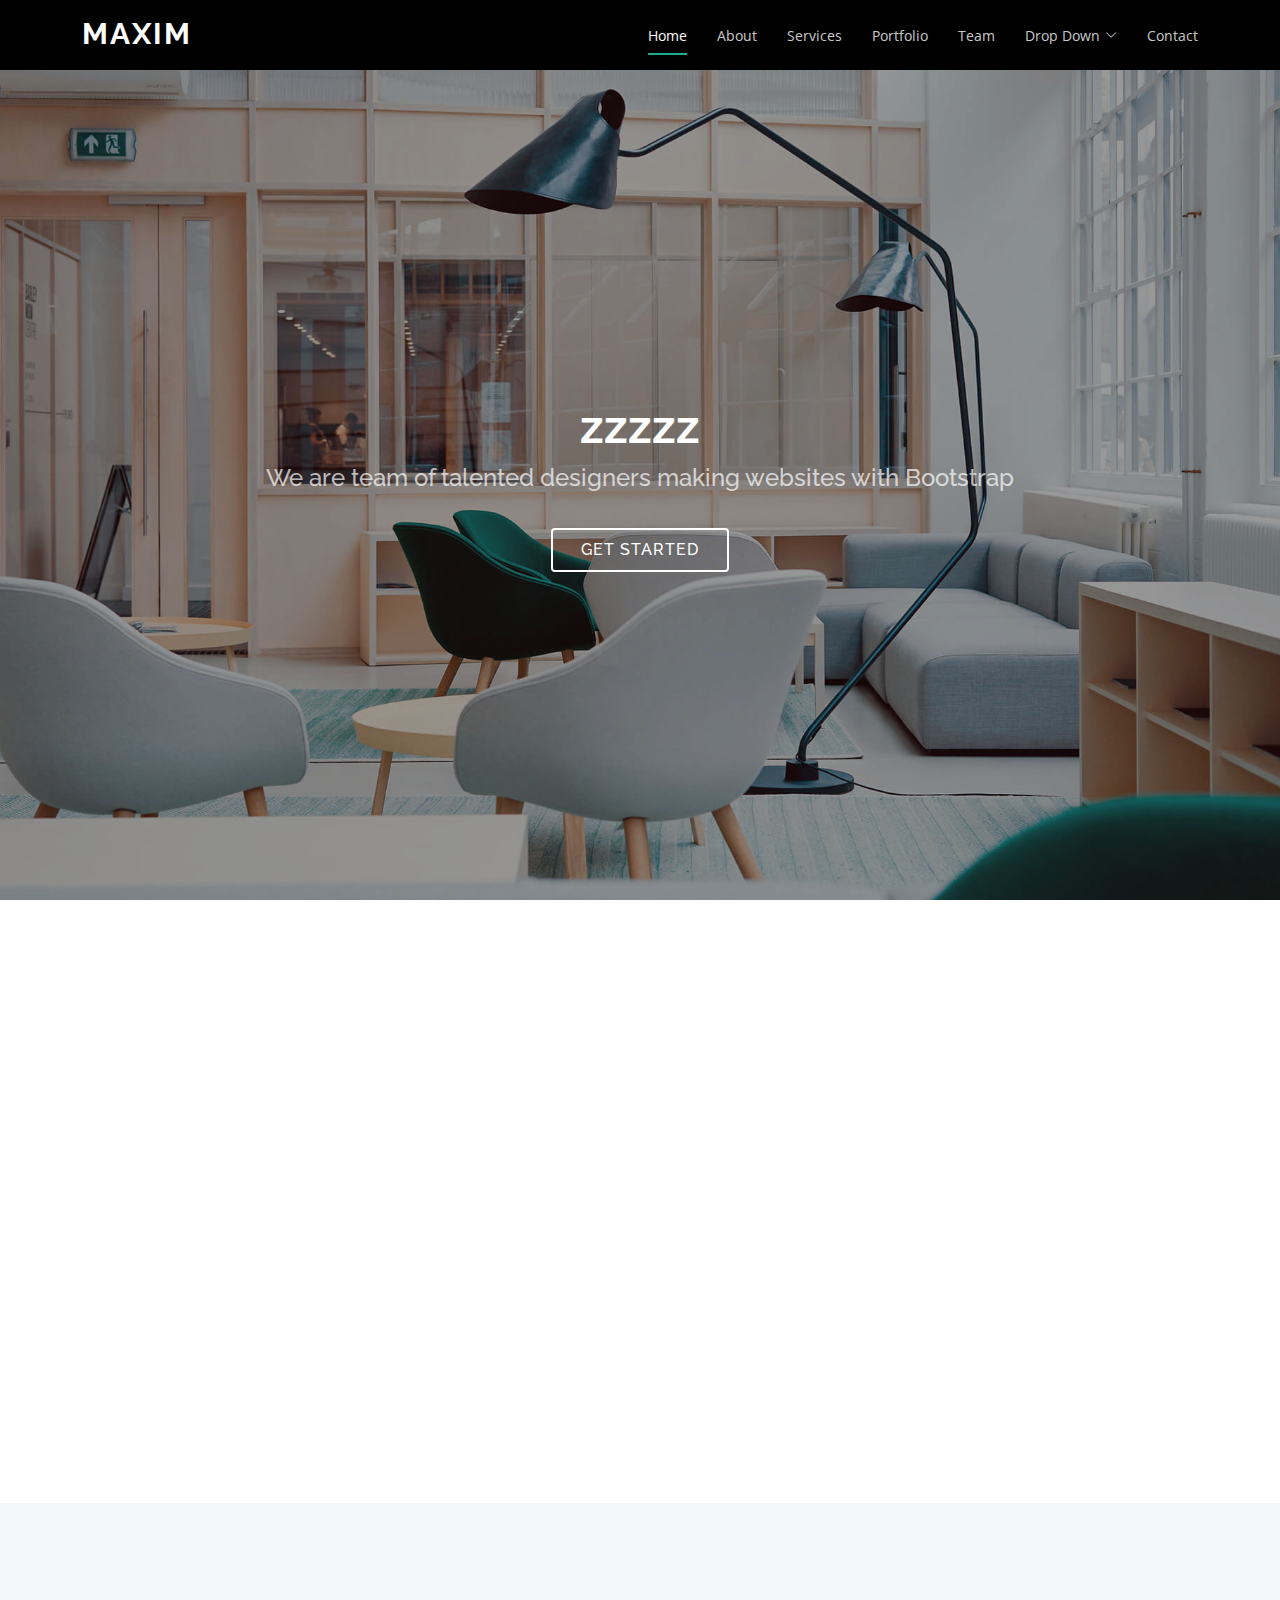
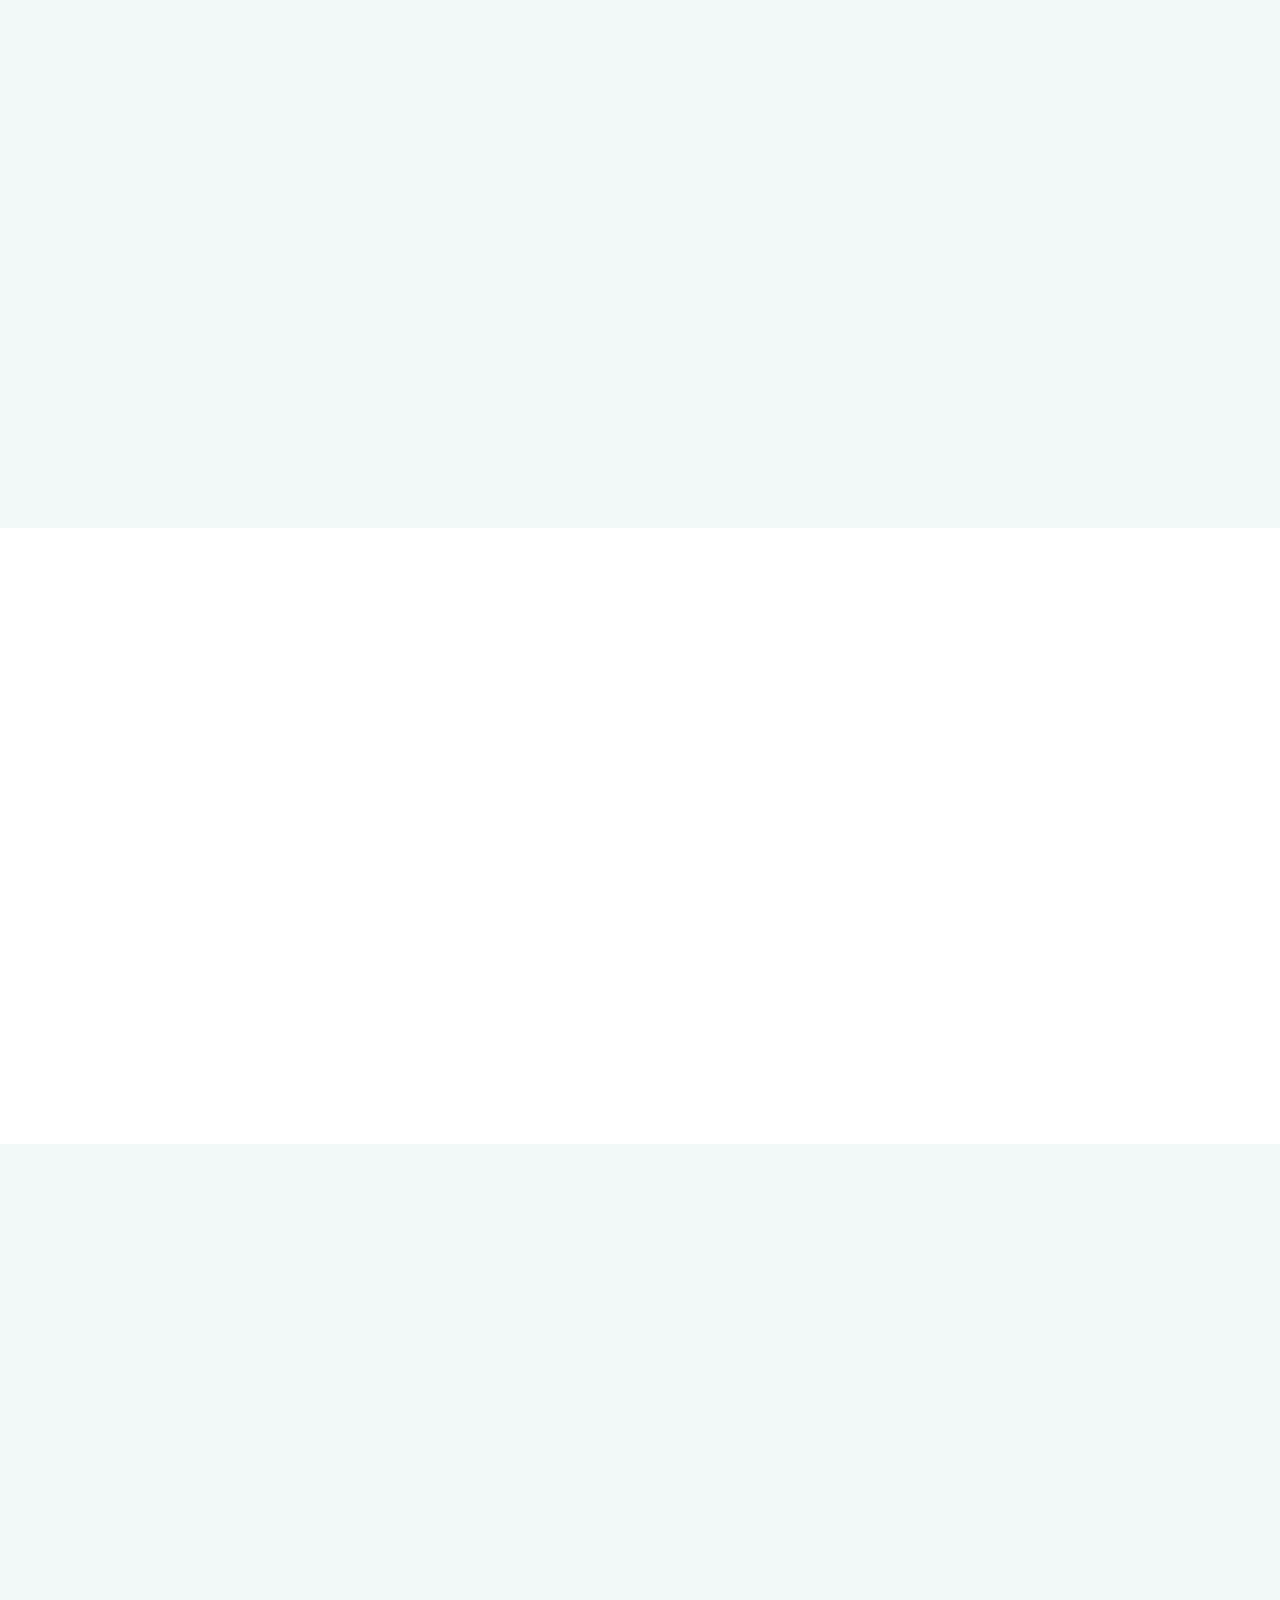
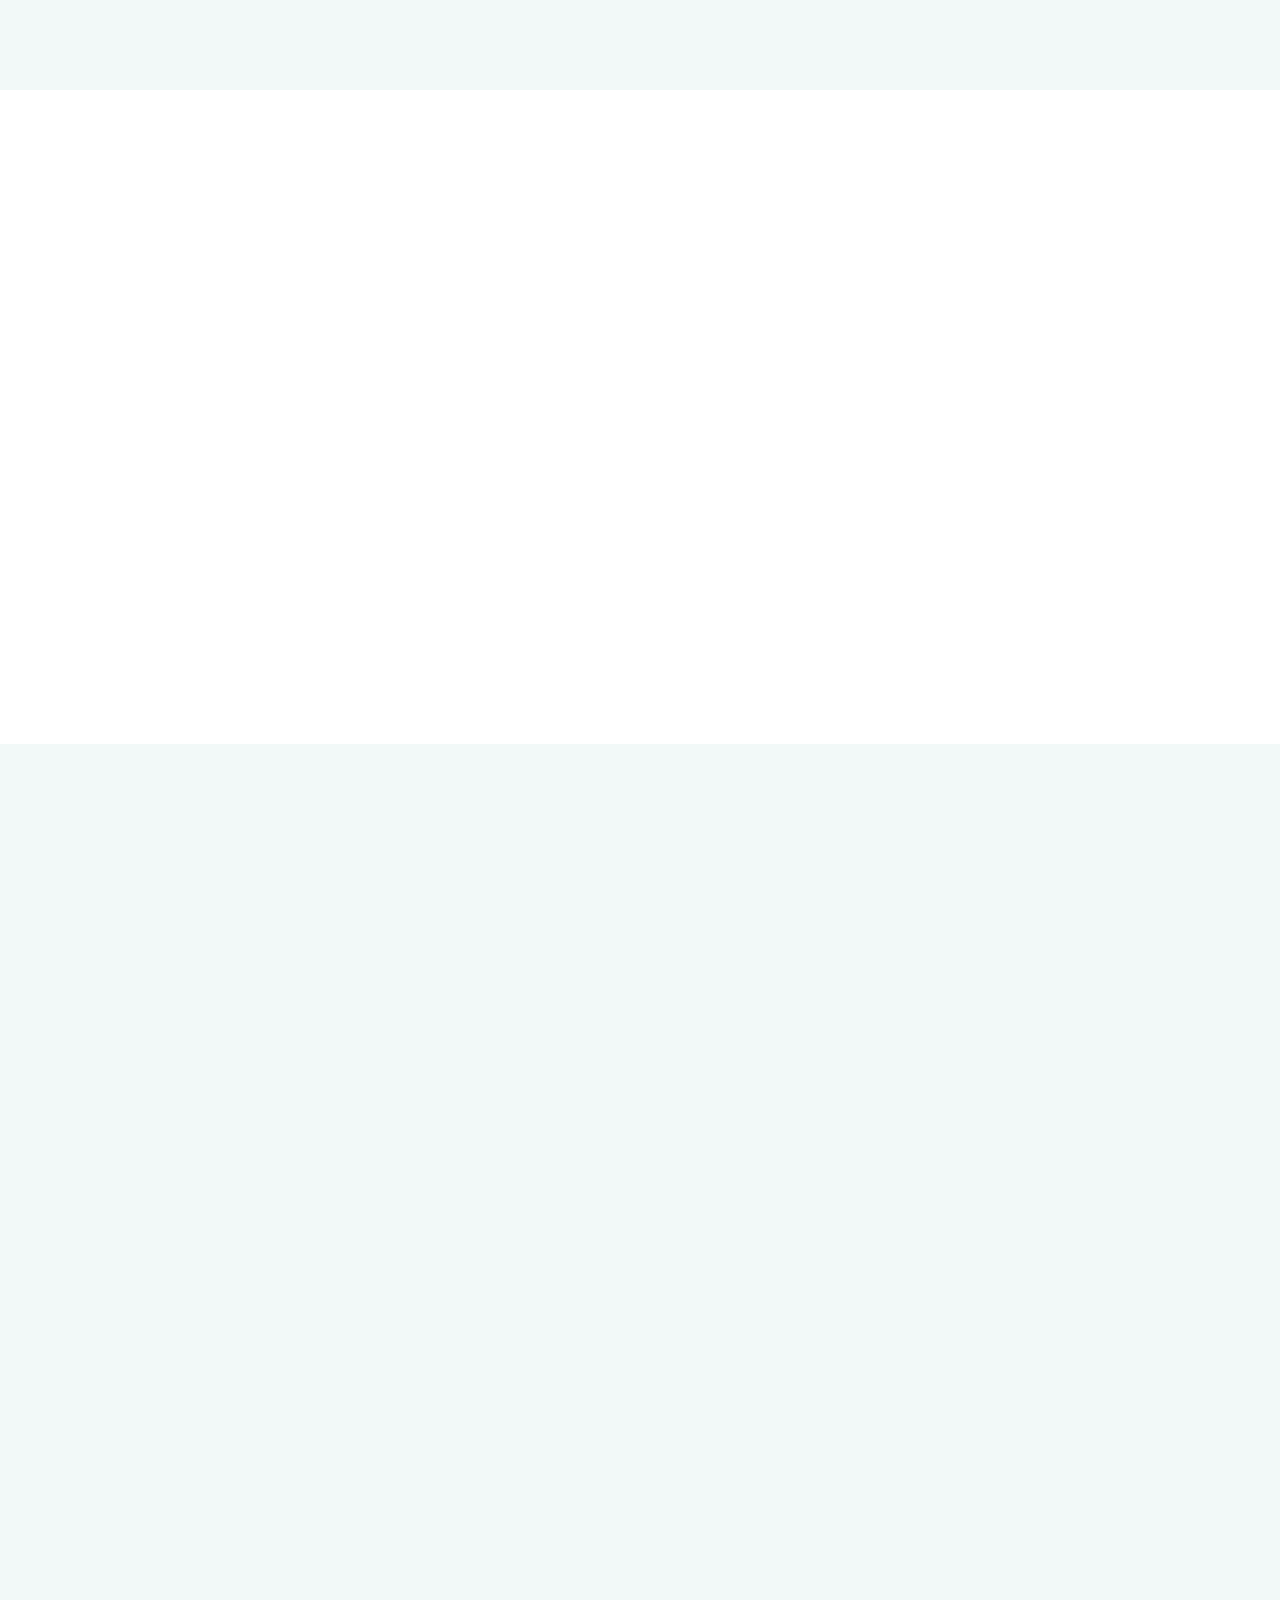
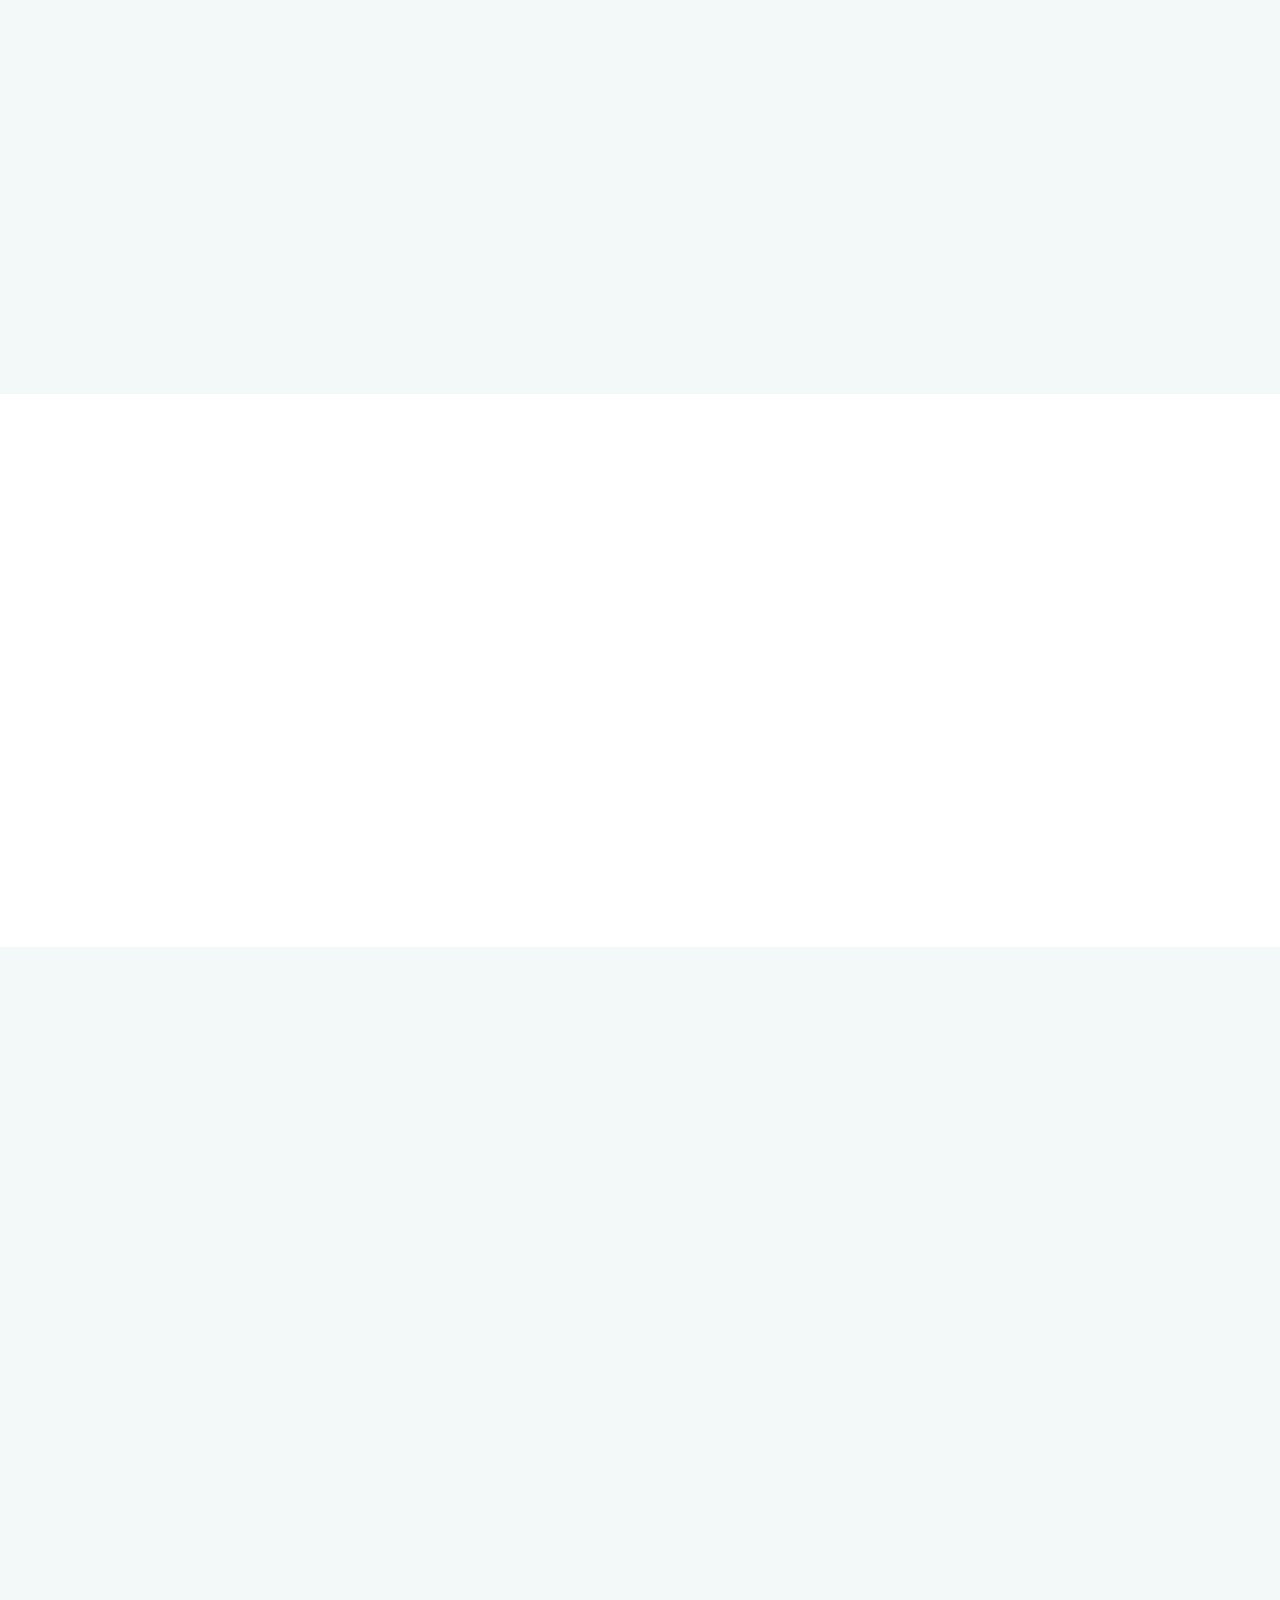
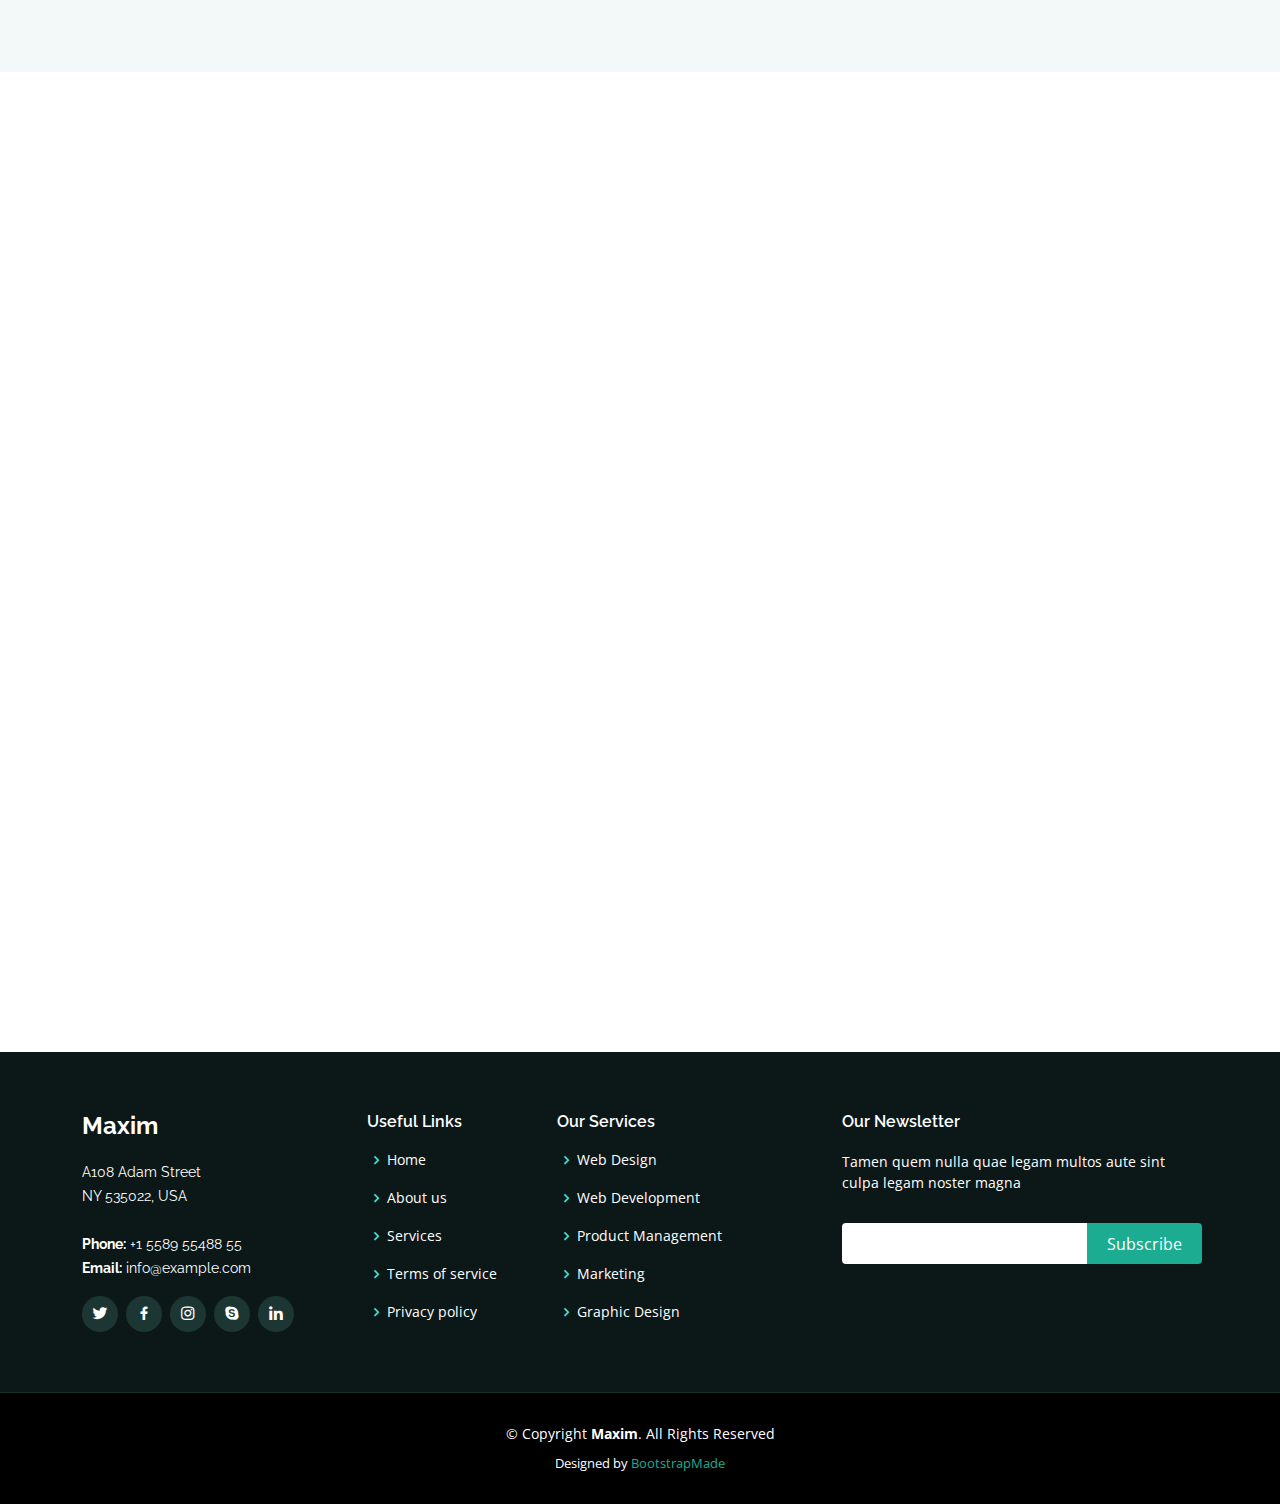
<file: index.html>
<!DOCTYPE html>
<html lang="en">

<head>
  <meta charset="utf-8">
  <meta content="width=device-width, initial-scale=1.0" name="viewport">

  <title>Maxim Bootstrap Template - Index</title>
  <meta content="" name="description">
  <meta content="" name="keywords">

  <!-- Favicons -->
  <link href="assets/img/favicon.png" rel="icon">
  <link href="assets/img/apple-touch-icon.png" rel="apple-touch-icon">

  <!-- Google Fonts -->
  <link href="https://fonts.googleapis.com/css?family=Open+Sans:300,300i,400,400i,600,600i,700,700i|Raleway:300,300i,400,400i,500,500i,600,600i,700,700i|Poppins:300,300i,400,400i,500,500i,600,600i,700,700i" rel="stylesheet">

  <!-- Vendor CSS Files -->
  <link href="assets/vendor/aos/aos.css" rel="stylesheet">
  <link href="assets/vendor/bootstrap/css/bootstrap.min.css" rel="stylesheet">
  <link href="assets/vendor/bootstrap-icons/bootstrap-icons.css" rel="stylesheet">
  <link href="assets/vendor/boxicons/css/boxicons.min.css" rel="stylesheet">
  <link href="assets/vendor/glightbox/css/glightbox.min.css" rel="stylesheet">
  <link href="assets/vendor/swiper/swiper-bundle.min.css" rel="stylesheet">

  <!-- Template Main CSS File -->
  <link href="assets/css/style.css" rel="stylesheet">

  <!-- =======================================================
  * Template Name: Maxim
  * Updated: Sep 18 2023 with Bootstrap v5.3.2
  * Template URL: https://bootstrapmade.com/maxim-free-onepage-bootstrap-theme/
  * Author: BootstrapMade.com
  * License: https://bootstrapmade.com/license/
  ======================================================== -->
</head>

<body>

  <!-- ======= Header ======= -->
  <header id="header" class="fixed-top d-flex align-items-center">
    <div class="container d-flex justify-content-between">

      <div class="logo">
        <h1><a href="index.html">Maxim</a></h1>
        <!-- Uncomment below if you prefer to use an image logo -->
        <!-- <a href="index.html"><img src="assets/img/logo.png" alt="" class="img-fluid"></a>-->
      </div>

      <nav id="navbar" class="navbar">
        <ul>
          <li><a class="nav-link scrollto active" href="#hero">Home</a></li>
          <li><a class="nav-link scrollto" href="#about">About</a></li>
          <li><a class="nav-link scrollto" href="#services">Services</a></li>
          <li><a class="nav-link scrollto " href="#portfolio">Portfolio</a></li>
          <li><a class="nav-link scrollto" href="#team">Team</a></li>
          <li class="dropdown"><a href="#"><span>Drop Down</span> <i class="bi bi-chevron-down"></i></a>
            <ul>
              <li><a href="#">Drop Down 1</a></li>
              <li class="dropdown"><a href="#"><span>Deep Drop Down</span> <i class="bi bi-chevron-right"></i></a>
                <ul>
                  <li><a href="#">Deep Drop Down 1</a></li>
                  <li><a href="#">Deep Drop Down 2</a></li>
                  <li><a href="#">Deep Drop Down 3</a></li>
                  <li><a href="#">Deep Drop Down 4</a></li>
                  <li><a href="#">Deep Drop Down 5</a></li>
                </ul>
              </li>
              <li><a href="#">Drop Down 2</a></li>
              <li><a href="#">Drop Down 3</a></li>
              <li><a href="#">Drop Down 4</a></li>
            </ul>
          </li>
          <li><a class="nav-link scrollto" href="#contact">Contact</a></li>
        </ul>
        <i class="bi bi-list mobile-nav-toggle"></i>
      </nav><!-- .navbar -->

    </div>
  </header><!-- End Header -->

  <!-- ======= Hero Section ======= -->
  <section id="hero" class="d-flex flex-column justify-content-center align-items-center">
    <div class="container text-center text-md-left" data-aos="fade-up">
      <h1>zzzzz</h1>
      <h2>We are team of talented designers making websites with Bootstrap</h2>
      <a href="#about" class="btn-get-started scrollto">Get Started</a>
    </div>
  </section><!-- End Hero -->

  <main id="main">

    <!-- ======= About Section ======= -->
    <section id="about" class="about">
      <div class="container">

        <div class="row">
          <div class="col-xl-6 col-lg-7" data-aos="fade-right">
            <img src="assets/img/about-img.jpg" class="img-fluid" alt="">
          </div>
          <div class="col-xl-6 col-lg-5 pt-5 pt-lg-0">
            <h3 data-aos="fade-up">Voluptatem dignissimos provident</h3>
            <p data-aos="fade-up">
              Lorem ipsum dolor sit amet, consectetur adipiscing elit, sed do eiusmod tempor incididunt ut labore et dolore magna aliqua.
            </p>
            <div class="icon-box" data-aos="fade-up">
              <i class="bx bx-receipt"></i>
              <h4>Corporis voluptates sit</h4>
              <p>Consequuntur sunt aut quasi enim aliquam quae harum pariatur laboris nisi ut aliquip</p>
            </div>

            <div class="icon-box" data-aos="fade-up" data-aos-delay="100">
              <i class="bx bx-cube-alt"></i>
              <h4>Ullamco laboris nisi</h4>
              <p>Excepteur sint occaecat cupidatat non proident, sunt in culpa qui officia deserunt</p>
            </div>

            <div class="icon-box" data-aos="fade-up" data-aos-delay="200">
              <i class="bx bx-cube-alt"></i>
              <h4>Ullamco laboris nisi</h4>
              <p>Excepteur sint occaecat cupidatat non proident, sunt in culpa qui officia deserunt</p>
            </div>

          </div>
        </div>

      </div>
    </section><!-- End About Section -->

    <!-- ======= Steps Section ======= -->
    <section id="steps" class="steps section-bg">
      <div class="container">

        <div class="row no-gutters">

          <div class="col-lg-4 col-md-6 content-item" data-aos="fade-in">
            <span>01</span>
            <h4>Lorem Ipsum</h4>
            <p>Ulamco laboris nisi ut aliquip ex ea commodo consequat. Et consectetur ducimus vero placeat</p>
          </div>

          <div class="col-lg-4 col-md-6 content-item" data-aos="fade-in" data-aos-delay="100">
            <span>02</span>
            <h4>Repellat Nihil</h4>
            <p>Dolorem est fugiat occaecati voluptate velit esse. Dicta veritatis dolor quod et vel dire leno para dest</p>
          </div>

          <div class="col-lg-4 col-md-6 content-item" data-aos="fade-in" data-aos-delay="200">
            <span>03</span>
            <h4> Ad ad velit qui</h4>
            <p>Molestiae officiis omnis illo asperiores. Aut doloribus vitae sunt debitis quo vel nam quis</p>
          </div>

          <div class="col-lg-4 col-md-6 content-item" data-aos="fade-in" data-aos-delay="300">
            <span>04</span>
            <h4>Repellendus molestiae</h4>
            <p>Inventore quo sint a sint rerum. Distinctio blanditiis deserunt quod soluta quod nam mider lando casa</p>
          </div>

          <div class="col-lg-4 col-md-6 content-item" data-aos="fade-in" data-aos-delay="400">
            <span>05</span>
            <h4>Sapiente Magnam</h4>
            <p>Vitae dolorem in deleniti ipsum omnis tempore voluptatem. Qui possimus est repellendus est quibusdam</p>
          </div>

          <div class="col-lg-4 col-md-6 content-item" data-aos="fade-in" data-aos-delay="500">
            <span>06</span>
            <h4>Facilis Impedit</h4>
            <p>Quis eum numquam veniam ea voluptatibus voluptas. Excepturi aut nostrum repudiandae voluptatibus corporis sequi</p>
          </div>

        </div>

      </div>
    </section><!-- End Steps Section -->

    <!-- ======= Features Section ======= -->
    <section id="features" class="features">
      <div class="container">

        <div class="row">
          <div class="col-lg-4 mb-5 mb-lg-0" data-aos="fade-right">
            <ul class="nav nav-tabs flex-column">
              <li class="nav-item">
                <a class="nav-link active show" data-bs-toggle="tab" href="#tab-1">
                  <h4>Modi sit est</h4>
                  <p>Quis excepturi porro totam sint earum quo nulla perspiciatis eius.</p>
                </a>
              </li>
              <li class="nav-item mt-2">
                <a class="nav-link" data-bs-toggle="tab" href="#tab-2">
                  <h4>Unde praesentium sed</h4>
                  <p>Voluptas vel esse repudiandae quo excepturi.</p>
                </a>
              </li>
              <li class="nav-item mt-2">
                <a class="nav-link" data-bs-toggle="tab" href="#tab-3">
                  <h4>Pariatur explicabo vel</h4>
                  <p>Velit veniam ipsa sit nihil blanditiis mollitia natus.</p>
                </a>
              </li>
              <li class="nav-item mt-2">
                <a class="nav-link" data-bs-toggle="tab" href="#tab-4">
                  <h4>Nostrum qui quasi</h4>
                  <p>Ratione hic sapiente nostrum doloremque illum nulla praesentium id</p>
                </a>
              </li>
            </ul>
          </div>
          <div class="col-lg-7 ml-auto" data-aos="fade-left">
            <div class="tab-content">
              <div class="tab-pane active show" id="tab-1">
                <figure>
                  <img src="assets/img/features-1.png" alt="" class="img-fluid">
                </figure>
              </div>
              <div class="tab-pane" id="tab-2">
                <figure>
                  <img src="assets/img/features-2.png" alt="" class="img-fluid">
                </figure>
              </div>
              <div class="tab-pane" id="tab-3">
                <figure>
                  <img src="assets/img/features-3.png" alt="" class="img-fluid">
                </figure>
              </div>
              <div class="tab-pane" id="tab-4">
                <figure>
                  <img src="assets/img/features-4.png" alt="" class="img-fluid">
                </figure>
              </div>
            </div>
          </div>
        </div>

      </div>
    </section><!-- End Features Section -->

    <!-- ======= Services Section ======= -->
    <section id="services" class="services section-bg">
      <div class="container">

        <div class="section-title" data-aos="fade-up">
          <h2>Services</h2>
          <p>Magnam dolores commodi suscipit. Necessitatibus eius consequatur ex aliquid fuga eum quidem. Sit sint consectetur velit. Quisquam quos quisquam cupiditate. Et nemo qui impedit suscipit alias ea. Quia fugiat sit in iste officiis commodi quidem hic quas.</p>
        </div>

        <div class="row">
          <div class="col-md-6 col-lg-3 d-flex align-items-stretch mb-5 mb-lg-0" data-aos="fade-up">
            <div class="icon-box icon-box-pink">
              <div class="icon"><i class="bx bxl-dribbble"></i></div>
              <h4 class="title"><a href="">Lorem Ipsum</a></h4>
              <p class="description">Voluptatum deleniti atque corrupti quos dolores et quas molestias excepturi sint occaecati cupiditate</p>
            </div>
          </div>

          <div class="col-md-6 col-lg-3 d-flex align-items-stretch mb-5 mb-lg-0" data-aos="fade-up" data-aos-delay="100">
            <div class="icon-box icon-box-cyan">
              <div class="icon"><i class="bx bx-file"></i></div>
              <h4 class="title"><a href="">Sed ut perspiciatis</a></h4>
              <p class="description">Duis aute irure dolor in reprehenderit in voluptate velit esse cillum dolore eu fugiat nulla</p>
            </div>
          </div>

          <div class="col-md-6 col-lg-3 d-flex align-items-stretch mb-5 mb-lg-0" data-aos="fade-up" data-aos-delay="200">
            <div class="icon-box icon-box-green">
              <div class="icon"><i class="bx bx-tachometer"></i></div>
              <h4 class="title"><a href="">Magni Dolores</a></h4>
              <p class="description">Excepteur sint occaecat cupidatat non proident, sunt in culpa qui officia deserunt mollit anim</p>
            </div>
          </div>

          <div class="col-md-6 col-lg-3 d-flex align-items-stretch mb-5 mb-lg-0" data-aos="fade-up" data-aos-delay="300">
            <div class="icon-box icon-box-blue">
              <div class="icon"><i class="bx bx-world"></i></div>
              <h4 class="title"><a href="">Nemo Enim</a></h4>
              <p class="description">At vero eos et accusamus et iusto odio dignissimos ducimus qui blanditiis praesentium voluptatum</p>
            </div>
          </div>

        </div>

      </div>
    </section><!-- End Services Section -->

    <!-- ======= Testimonials Section ======= -->
    <section id="testimonials" class="testimonials">
      <div class="container">

        <div class="section-title" data-aos="fade-up">
          <h2>Testimonials</h2>
          <p>Magnam dolores commodi suscipit. Necessitatibus eius consequatur ex aliquid fuga eum quidem. Sit sint consectetur velit. Quisquam quos quisquam cupiditate. Et nemo qui impedit suscipit alias ea. Quia fugiat sit in iste officiis commodi quidem hic quas.</p>
        </div>

        <div class="testimonials-slider swiper" data-aos="fade-up" data-aos-delay="100">
          <div class="swiper-wrapper">

            <div class="swiper-slide">
              <div class="testimonial-item">
                <p>
                  <i class="bx bxs-quote-alt-left quote-icon-left"></i>
                  Proin iaculis purus consequat sem cure digni ssim donec porttitora entum suscipit rhoncus. Accusantium quam, ultricies eget id, aliquam eget nibh et. Maecen aliquam, risus at semper.
                  <i class="bx bxs-quote-alt-right quote-icon-right"></i>
                </p>
                <img src="assets/img/testimonials/testimonials-1.jpg" class="testimonial-img" alt="">
                <h3>Saul Goodman</h3>
                <h4>Ceo &amp; Founder</h4>
              </div>
            </div><!-- End testimonial item -->

            <div class="swiper-slide">
              <div class="testimonial-item">
                <p>
                  <i class="bx bxs-quote-alt-left quote-icon-left"></i>
                  Export tempor illum tamen malis malis eram quae irure esse labore quem cillum quid cillum eram malis quorum velit fore eram velit sunt aliqua noster fugiat irure amet legam anim culpa.
                  <i class="bx bxs-quote-alt-right quote-icon-right"></i>
                </p>
                <img src="assets/img/testimonials/testimonials-2.jpg" class="testimonial-img" alt="">
                <h3>Sara Wilsson</h3>
                <h4>Designer</h4>
              </div>
            </div><!-- End testimonial item -->

            <div class="swiper-slide">
              <div class="testimonial-item">
                <p>
                  <i class="bx bxs-quote-alt-left quote-icon-left"></i>
                  Enim nisi quem export duis labore cillum quae magna enim sint quorum nulla quem veniam duis minim tempor labore quem eram duis noster aute amet eram fore quis sint minim.
                  <i class="bx bxs-quote-alt-right quote-icon-right"></i>
                </p>
                <img src="assets/img/testimonials/testimonials-3.jpg" class="testimonial-img" alt="">
                <h3>Jena Karlis</h3>
                <h4>Store Owner</h4>
              </div>
            </div><!-- End testimonial item -->

            <div class="swiper-slide">
              <div class="testimonial-item">
                <p>
                  <i class="bx bxs-quote-alt-left quote-icon-left"></i>
                  Fugiat enim eram quae cillum dolore dolor amet nulla culpa multos export minim fugiat minim velit minim dolor enim duis veniam ipsum anim magna sunt elit fore quem dolore labore illum veniam.
                  <i class="bx bxs-quote-alt-right quote-icon-right"></i>
                </p>
                <img src="assets/img/testimonials/testimonials-4.jpg" class="testimonial-img" alt="">
                <h3>Matt Brandon</h3>
                <h4>Freelancer</h4>
              </div>
            </div><!-- End testimonial item -->

            <div class="swiper-slide">
              <div class="testimonial-item">
                <p>
                  <i class="bx bxs-quote-alt-left quote-icon-left"></i>
                  Quis quorum aliqua sint quem legam fore sunt eram irure aliqua veniam tempor noster veniam enim culpa labore duis sunt culpa nulla illum cillum fugiat legam esse veniam culpa fore nisi cillum quid.
                  <i class="bx bxs-quote-alt-right quote-icon-right"></i>
                </p>
                <img src="assets/img/testimonials/testimonials-5.jpg" class="testimonial-img" alt="">
                <h3>John Larson</h3>
                <h4>Entrepreneur</h4>
              </div>
            </div><!-- End testimonial item -->

          </div>
          <div class="swiper-pagination"></div>
        </div>

      </div>
    </section><!-- End Testimonials Section -->

    <!-- ======= Portfolio Section ======= -->
    <section id="portfolio" class="portfolio section-bg">
      <div class="container">

        <div class="section-title" data-aos="fade-up">
          <h2>Portfolio</h2>
          <p>Magnam dolores commodi suscipit. Necessitatibus eius consequatur ex aliquid fuga eum quidem. Sit sint consectetur velit. Quisquam quos quisquam cupiditate. Et nemo qui impedit suscipit alias ea. Quia fugiat sit in iste officiis commodi quidem hic quas.</p>
        </div>

        <div class="row" data-aos="fade-up">
          <div class="col-lg-12 d-flex justify-content-center">
            <ul id="portfolio-flters">
              <li data-filter="*" class="filter-active">All</li>
              <li data-filter=".filter-app">App</li>
              <li data-filter=".filter-card">Card</li>
              <li data-filter=".filter-web">Web</li>
            </ul>
          </div>
        </div>

        <div class="row portfolio-container" data-aos="fade-up">

          <div class="col-lg-4 col-md-6 portfolio-item filter-app">
            <div class="portfolio-wrap">
              <img src="assets/img/portfolio/portfolio-1.jpg" class="img-fluid" alt="">
              <div class="portfolio-info">
                <h4>App 1</h4>
                <p>App</p>
                <div class="portfolio-links">
                  <a href="assets/img/portfolio/portfolio-1.jpg" data-gallery="portfolioGallery" class="portfolio-lightbox" title="App 1"><i class="bx bx-plus"></i></a>
                  <a href="portfolio-details.html" title="More Details"><i class="bx bx-link"></i></a>
                </div>
              </div>
            </div>
          </div>

          <div class="col-lg-4 col-md-6 portfolio-item filter-web">
            <div class="portfolio-wrap">
              <img src="assets/img/portfolio/portfolio-2.jpg" class="img-fluid" alt="">
              <div class="portfolio-info">
                <h4>Web 3</h4>
                <p>Web</p>
                <div class="portfolio-links">
                  <a href="assets/img/portfolio/portfolio-2.jpg" data-gallery="portfolioGallery" class="portfolio-lightbox" title="Web 3"><i class="bx bx-plus"></i></a>
                  <a href="portfolio-details.html" title="More Details"><i class="bx bx-link"></i></a>
                </div>
              </div>
            </div>
          </div>

          <div class="col-lg-4 col-md-6 portfolio-item filter-app">
            <div class="portfolio-wrap">
              <img src="assets/img/portfolio/portfolio-3.jpg" class="img-fluid" alt="">
              <div class="portfolio-info">
                <h4>App 2</h4>
                <p>App</p>
                <div class="portfolio-links">
                  <a href="assets/img/portfolio/portfolio-3.jpg" data-gallery="portfolioGallery" class="portfolio-lightbox" title="App 2"><i class="bx bx-plus"></i></a>
                  <a href="portfolio-details.html" title="More Details"><i class="bx bx-link"></i></a>
                </div>
              </div>
            </div>
          </div>

          <div class="col-lg-4 col-md-6 portfolio-item filter-card">
            <div class="portfolio-wrap">
              <img src="assets/img/portfolio/portfolio-4.jpg" class="img-fluid" alt="">
              <div class="portfolio-info">
                <h4>Card 2</h4>
                <p>Card</p>
                <div class="portfolio-links">
                  <a href="assets/img/portfolio/portfolio-4.jpg" data-gallery="portfolioGallery" class="portfolio-lightbox" title="Card 2"><i class="bx bx-plus"></i></a>
                  <a href="portfolio-details.html" title="More Details"><i class="bx bx-link"></i></a>
                </div>
              </div>
            </div>
          </div>

          <div class="col-lg-4 col-md-6 portfolio-item filter-web">
            <div class="portfolio-wrap">
              <img src="assets/img/portfolio/portfolio-5.jpg" class="img-fluid" alt="">
              <div class="portfolio-info">
                <h4>Web 2</h4>
                <p>Web</p>
                <div class="portfolio-links">
                  <a href="assets/img/portfolio/portfolio-5.jpg" data-gallery="portfolioGallery" class="portfolio-lightbox" title="Web 2"><i class="bx bx-plus"></i></a>
                  <a href="portfolio-details.html" title="More Details"><i class="bx bx-link"></i></a>
                </div>
              </div>
            </div>
          </div>

          <div class="col-lg-4 col-md-6 portfolio-item filter-app">
            <div class="portfolio-wrap">
              <img src="assets/img/portfolio/portfolio-6.jpg" class="img-fluid" alt="">
              <div class="portfolio-info">
                <h4>App 3</h4>
                <p>App</p>
                <div class="portfolio-links">
                  <a href="assets/img/portfolio/portfolio-6.jpg" data-gallery="portfolioGallery" class="portfolio-lightbox" title="App 3"><i class="bx bx-plus"></i></a>
                  <a href="portfolio-details.html" title="More Details"><i class="bx bx-link"></i></a>
                </div>
              </div>
            </div>
          </div>

          <div class="col-lg-4 col-md-6 portfolio-item filter-card">
            <div class="portfolio-wrap">
              <img src="assets/img/portfolio/portfolio-7.jpg" class="img-fluid" alt="">
              <div class="portfolio-info">
                <h4>Card 1</h4>
                <p>Card</p>
                <div class="portfolio-links">
                  <a href="assets/img/portfolio/portfolio-7.jpg" data-gallery="portfolioGallery" class="portfolio-lightbox" title="Card 1"><i class="bx bx-plus"></i></a>
                  <a href="portfolio-details.html" title="More Details"><i class="bx bx-link"></i></a>
                </div>
              </div>
            </div>
          </div>

          <div class="col-lg-4 col-md-6 portfolio-item filter-card">
            <div class="portfolio-wrap">
              <img src="assets/img/portfolio/portfolio-8.jpg" class="img-fluid" alt="">
              <div class="portfolio-info">
                <h4>Card 3</h4>
                <p>Card</p>
                <div class="portfolio-links">
                  <a href="assets/img/portfolio/portfolio-8.jpg" data-gallery="portfolioGallery" class="portfolio-lightbox" title="Card 3"><i class="bx bx-plus"></i></a>
                  <a href="portfolio-details.html" title="More Details"><i class="bx bx-link"></i></a>
                </div>
              </div>
            </div>
          </div>

          <div class="col-lg-4 col-md-6 portfolio-item filter-web">
            <div class="portfolio-wrap">
              <img src="assets/img/portfolio/portfolio-9.jpg" class="img-fluid" alt="">
              <div class="portfolio-info">
                <h4>Web 3</h4>
                <p>Web</p>
                <div class="portfolio-links">
                  <a href="assets/img/portfolio/portfolio-9.jpg" data-gallery="portfolioGallery" class="portfolio-lightbox" title="Web 3"><i class="bx bx-plus"></i></a>
                  <a href="portfolio-details.html" title="More Details"><i class="bx bx-link"></i></a>
                </div>
              </div>
            </div>
          </div>

        </div>

      </div>
    </section><!-- End Portfolio Section -->

    <!-- ======= Team Section ======= -->
    <section id="team" class="team">
      <div class="container">

        <div class="section-title" data-aos="fade-up">
          <h2>Team</h2>
          <p>Magnam dolores commodi suscipit. Necessitatibus eius consequatur ex aliquid fuga eum quidem. Sit sint consectetur velit. Quisquam quos quisquam cupiditate. Et nemo qui impedit suscipit alias ea. Quia fugiat sit in iste officiis commodi quidem hic quas.</p>
        </div>

        <div class="row">

          <div class="col-xl-3 col-lg-4 col-md-6" data-aos="fade-up">
            <div class="member">
              <img src="assets/img/team/team-1.jpg" class="img-fluid" alt="">
              <div class="member-info">
                <div class="member-info-content">
                  <h4>Walter White</h4>
                  <span>Chief Executive Officer</span>
                </div>
                <div class="social">
                  <a href=""><i class="bi bi-twitter"></i></a>
                  <a href=""><i class="bi bi-facebook"></i></a>
                  <a href=""><i class="bi bi-instagram"></i></a>
                  <a href=""><i class="bi bi-linkedin"></i></a>
                </div>
              </div>
            </div>
          </div>

          <div class="col-xl-3 col-lg-4 col-md-6" data-aos="fade-up" data-aos-delay="100">
            <div class="member">
              <img src="assets/img/team/team-2.jpg" class="img-fluid" alt="">
              <div class="member-info">
                <div class="member-info-content">
                  <h4>Sarah Jhonson</h4>
                  <span>Product Manager</span>
                </div>
                <div class="social">
                  <a href=""><i class="bi bi-twitter"></i></a>
                  <a href=""><i class="bi bi-facebook"></i></a>
                  <a href=""><i class="bi bi-instagram"></i></a>
                  <a href=""><i class="bi bi-linkedin"></i></a>
                </div>
              </div>
            </div>
          </div>

          <div class="col-xl-3 col-lg-4 col-md-6" data-aos="fade-up" data-aos-delay="200">
            <div class="member">
              <img src="assets/img/team/team-3.jpg" class="img-fluid" alt="">
              <div class="member-info">
                <div class="member-info-content">
                  <h4>William Anderson</h4>
                  <span>CTO</span>
                </div>
                <div class="social">
                  <a href=""><i class="bi bi-twitter"></i></a>
                  <a href=""><i class="bi bi-facebook"></i></a>
                  <a href=""><i class="bi bi-instagram"></i></a>
                  <a href=""><i class="bi bi-linkedin"></i></a>
                </div>
              </div>
            </div>
          </div>

          <div class="col-xl-3 col-lg-4 col-md-6" data-aos="fade-up" data-aos-delay="300">
            <div class="member">
              <img src="assets/img/team/team-4.jpg" class="img-fluid" alt="">
              <div class="member-info">
                <div class="member-info-content">
                  <h4>Amanda Jepson</h4>
                  <span>Accountant</span>
                </div>
                <div class="social">
                  <a href=""><i class="bi bi-twitter"></i></a>
                  <a href=""><i class="bi bi-facebook"></i></a>
                  <a href=""><i class="bi bi-instagram"></i></a>
                  <a href=""><i class="bi bi-linkedin"></i></a>
                </div>
              </div>
            </div>
          </div>

        </div>

      </div>
    </section><!-- End Team Section -->

    <!-- ======= F.A.Q Section ======= -->
    <section id="faq" class="faq section-bg">
      <div class="container">

        <div class="section-title" data-aos="fade-up">
          <h2>F.A.Q</h2>
          <p>Magnam dolores commodi suscipit. Necessitatibus eius consequatur ex aliquid fuga eum quidem. Sit sint consectetur velit. Quisquam quos quisquam cupiditate. Et nemo qui impedit suscipit alias ea. Quia fugiat sit in iste officiis commodi quidem hic quas.</p>
        </div>

        <div class="faq-list">
          <ul>
            <li data-aos="fade-up">
              <i class="bx bx-help-circle icon-help"></i> <a data-bs-toggle="collapse" class="collapse" data-bs-target="#faq-list-1">Non consectetur a erat nam at lectus urna duis? <i class="bx bx-chevron-down icon-show"></i><i class="bx bx-chevron-up icon-close"></i></a>
              <div id="faq-list-1" class="collapse show" data-bs-parent=".faq-list">
                <p>
                  Feugiat pretium nibh ipsum consequat. Tempus iaculis urna id volutpat lacus laoreet non curabitur gravida. Venenatis lectus magna fringilla urna porttitor rhoncus dolor purus non.
                </p>
              </div>
            </li>

            <li data-aos="fade-up" data-aos-delay="100">
              <i class="bx bx-help-circle icon-help"></i> <a data-bs-toggle="collapse" data-bs-target="#faq-list-2" class="collapsed">Feugiat scelerisque varius morbi enim nunc? <i class="bx bx-chevron-down icon-show"></i><i class="bx bx-chevron-up icon-close"></i></a>
              <div id="faq-list-2" class="collapse" data-bs-parent=".faq-list">
                <p>
                  Dolor sit amet consectetur adipiscing elit pellentesque habitant morbi. Id interdum velit laoreet id donec ultrices. Fringilla phasellus faucibus scelerisque eleifend donec pretium. Est pellentesque elit ullamcorper dignissim. Mauris ultrices eros in cursus turpis massa tincidunt dui.
                </p>
              </div>
            </li>

            <li data-aos="fade-up" data-aos-delay="200">
              <i class="bx bx-help-circle icon-help"></i> <a data-bs-toggle="collapse" data-bs-target="#faq-list-3" class="collapsed">Dolor sit amet consectetur adipiscing elit? <i class="bx bx-chevron-down icon-show"></i><i class="bx bx-chevron-up icon-close"></i></a>
              <div id="faq-list-3" class="collapse" data-bs-parent=".faq-list">
                <p>
                  Eleifend mi in nulla posuere sollicitudin aliquam ultrices sagittis orci. Faucibus pulvinar elementum integer enim. Sem nulla pharetra diam sit amet nisl suscipit. Rutrum tellus pellentesque eu tincidunt. Lectus urna duis convallis convallis tellus. Urna molestie at elementum eu facilisis sed odio morbi quis
                </p>
              </div>
            </li>

            <li data-aos="fade-up" data-aos-delay="300">
              <i class="bx bx-help-circle icon-help"></i> <a data-bs-toggle="collapse" data-bs-target="#faq-list-4" class="collapsed">Tempus quam pellentesque nec nam aliquam sem et tortor consequat? <i class="bx bx-chevron-down icon-show"></i><i class="bx bx-chevron-up icon-close"></i></a>
              <div id="faq-list-4" class="collapse" data-bs-parent=".faq-list">
                <p>
                  Molestie a iaculis at erat pellentesque adipiscing commodo. Dignissim suspendisse in est ante in. Nunc vel risus commodo viverra maecenas accumsan. Sit amet nisl suscipit adipiscing bibendum est. Purus gravida quis blandit turpis cursus in.
                </p>
              </div>
            </li>

            <li data-aos="fade-up" data-aos-delay="400">
              <i class="bx bx-help-circle icon-help"></i> <a data-bs-toggle="collapse" data-bs-target="#faq-list-5" class="collapsed">Tortor vitae purus faucibus ornare. Varius vel pharetra vel turpis nunc eget lorem dolor? <i class="bx bx-chevron-down icon-show"></i><i class="bx bx-chevron-up icon-close"></i></a>
              <div id="faq-list-5" class="collapse" data-bs-parent=".faq-list">
                <p>
                  Laoreet sit amet cursus sit amet dictum sit amet justo. Mauris vitae ultricies leo integer malesuada nunc vel. Tincidunt eget nullam non nisi est sit amet. Turpis nunc eget lorem dolor sed. Ut venenatis tellus in metus vulputate eu scelerisque.
                </p>
              </div>
            </li>

          </ul>
        </div>

      </div>
    </section><!-- End F.A.Q Section -->

    <!-- ======= Contact Section ======= -->
    <section id="contact" class="contact">
      <div class="container">

        <div class="section-title" data-aos="fade-up">
          <h2>Contact</h2>
          <p>Magnam dolores commodi suscipit. Necessitatibus eius consequatur ex aliquid fuga eum quidem. Sit sint consectetur velit. Quisquam quos quisquam cupiditate. Et nemo qui impedit suscipit alias ea. Quia fugiat sit in iste officiis commodi quidem hic quas.</p>
        </div>

        <div class="row no-gutters justify-content-center" data-aos="fade-up">

          <div class="col-lg-5 d-flex align-items-stretch">
            <div class="info">
              <div class="address">
                <i class="bi bi-geo-alt"></i>
                <h4>Location:</h4>
                <p>A108 Adam Street, New York, NY 535022</p>
              </div>

              <div class="email mt-4">
                <i class="bi bi-envelope"></i>
                <h4>Email:</h4>
                <p>info@example.com</p>
              </div>

              <div class="phone mt-4">
                <i class="bi bi-phone"></i>
                <h4>Call:</h4>
                <p>+1 5589 55488 55s</p>
              </div>

            </div>

          </div>

          <div class="col-lg-5 d-flex align-items-stretch">
            <iframe style="border:0; width: 100%; height: 270px;" src="https://www.google.com/maps/embed?pb=!1m14!1m8!1m3!1d12097.433213460943!2d-74.0062269!3d40.7101282!3m2!1i1024!2i768!4f13.1!3m3!1m2!1s0x0%3A0xb89d1fe6bc499443!2sDowntown+Conference+Center!5e0!3m2!1smk!2sbg!4v1539943755621" frameborder="0" allowfullscreen></iframe>
          </div>

        </div>

        <div class="row mt-5 justify-content-center" data-aos="fade-up">
          <div class="col-lg-10">
            <form action="forms/contact.php" method="post" role="form" class="php-email-form">
              <div class="row">
                <div class="col-md-6 form-group">
                  <input type="text" name="name" class="form-control" id="name" placeholder="Your Name" required>
                </div>
                <div class="col-md-6 form-group mt-3 mt-md-0">
                  <input type="email" class="form-control" name="email" id="email" placeholder="Your Email" required>
                </div>
              </div>
              <div class="form-group mt-3">
                <input type="text" class="form-control" name="subject" id="subject" placeholder="Subject" required>
              </div>
              <div class="form-group mt-3">
                <textarea class="form-control" name="message" rows="5" placeholder="Message" required></textarea>
              </div>
              <div class="my-3">
                <div class="loading">Loading</div>
                <div class="error-message"></div>
                <div class="sent-message">Your message has been sent. Thank you!</div>
              </div>
              <div class="text-center"><button type="submit">Send Message</button></div>
            </form>
          </div>

        </div>

      </div>
    </section><!-- End Contact Section -->

  </main><!-- End #main -->

  <!-- ======= Footer ======= -->
  <footer id="footer">
    <div class="footer-top">
      <div class="container">
        <div class="row">

          <div class="col-lg-3 col-md-6">
            <div class="footer-info">
              <h3>Maxim</h3>
              <p>
                A108 Adam Street <br>
                NY 535022, USA<br><br>
                <strong>Phone:</strong> +1 5589 55488 55<br>
                <strong>Email:</strong> info@example.com<br>
              </p>
              <div class="social-links mt-3">
                <a href="#" class="twitter"><i class="bx bxl-twitter"></i></a>
                <a href="#" class="facebook"><i class="bx bxl-facebook"></i></a>
                <a href="#" class="instagram"><i class="bx bxl-instagram"></i></a>
                <a href="#" class="google-plus"><i class="bx bxl-skype"></i></a>
                <a href="#" class="linkedin"><i class="bx bxl-linkedin"></i></a>
              </div>
            </div>
          </div>

          <div class="col-lg-2 col-md-6 footer-links">
            <h4>Useful Links</h4>
            <ul>
              <li><i class="bx bx-chevron-right"></i> <a href="#">Home</a></li>
              <li><i class="bx bx-chevron-right"></i> <a href="#">About us</a></li>
              <li><i class="bx bx-chevron-right"></i> <a href="#">Services</a></li>
              <li><i class="bx bx-chevron-right"></i> <a href="#">Terms of service</a></li>
              <li><i class="bx bx-chevron-right"></i> <a href="#">Privacy policy</a></li>
            </ul>
          </div>

          <div class="col-lg-3 col-md-6 footer-links">
            <h4>Our Services</h4>
            <ul>
              <li><i class="bx bx-chevron-right"></i> <a href="#">Web Design</a></li>
              <li><i class="bx bx-chevron-right"></i> <a href="#">Web Development</a></li>
              <li><i class="bx bx-chevron-right"></i> <a href="#">Product Management</a></li>
              <li><i class="bx bx-chevron-right"></i> <a href="#">Marketing</a></li>
              <li><i class="bx bx-chevron-right"></i> <a href="#">Graphic Design</a></li>
            </ul>
          </div>

          <div class="col-lg-4 col-md-6 footer-newsletter">
            <h4>Our Newsletter</h4>
            <p>Tamen quem nulla quae legam multos aute sint culpa legam noster magna</p>
            <form action="" method="post">
              <input type="email" name="email"><input type="submit" value="Subscribe">
            </form>

          </div>

        </div>
      </div>
    </div>

    <div class="container">
      <div class="copyright">
        &copy; Copyright <strong><span>Maxim</span></strong>. All Rights Reserved
      </div>
      <div class="credits">
        <!-- All the links in the footer should remain intact. -->
        <!-- You can delete the links only if you purchased the pro version. -->
        <!-- Licensing information: https://bootstrapmade.com/license/ -->
        <!-- Purchase the pro version with working PHP/AJAX contact form: https://bootstrapmade.com/maxim-free-onepage-bootstrap-theme/ -->
        Designed by <a href="https://bootstrapmade.com/">BootstrapMade</a>
      </div>
    </div>
  </footer><!-- End Footer -->

  <a href="#" class="back-to-top d-flex align-items-center justify-content-center"><i class="bi bi-arrow-up-short"></i></a>

  <!-- Vendor JS Files -->
  <script src="assets/vendor/aos/aos.js"></script>
  <script src="assets/vendor/bootstrap/js/bootstrap.bundle.min.js"></script>
  <script src="assets/vendor/glightbox/js/glightbox.min.js"></script>
  <script src="assets/vendor/isotope-layout/isotope.pkgd.min.js"></script>
  <script src="assets/vendor/swiper/swiper-bundle.min.js"></script>
  <script src="assets/vendor/php-email-form/validate.js"></script>

  <!-- Template Main JS File -->
  <script src="assets/js/main.js"></script>

</body>

</html>
</file>
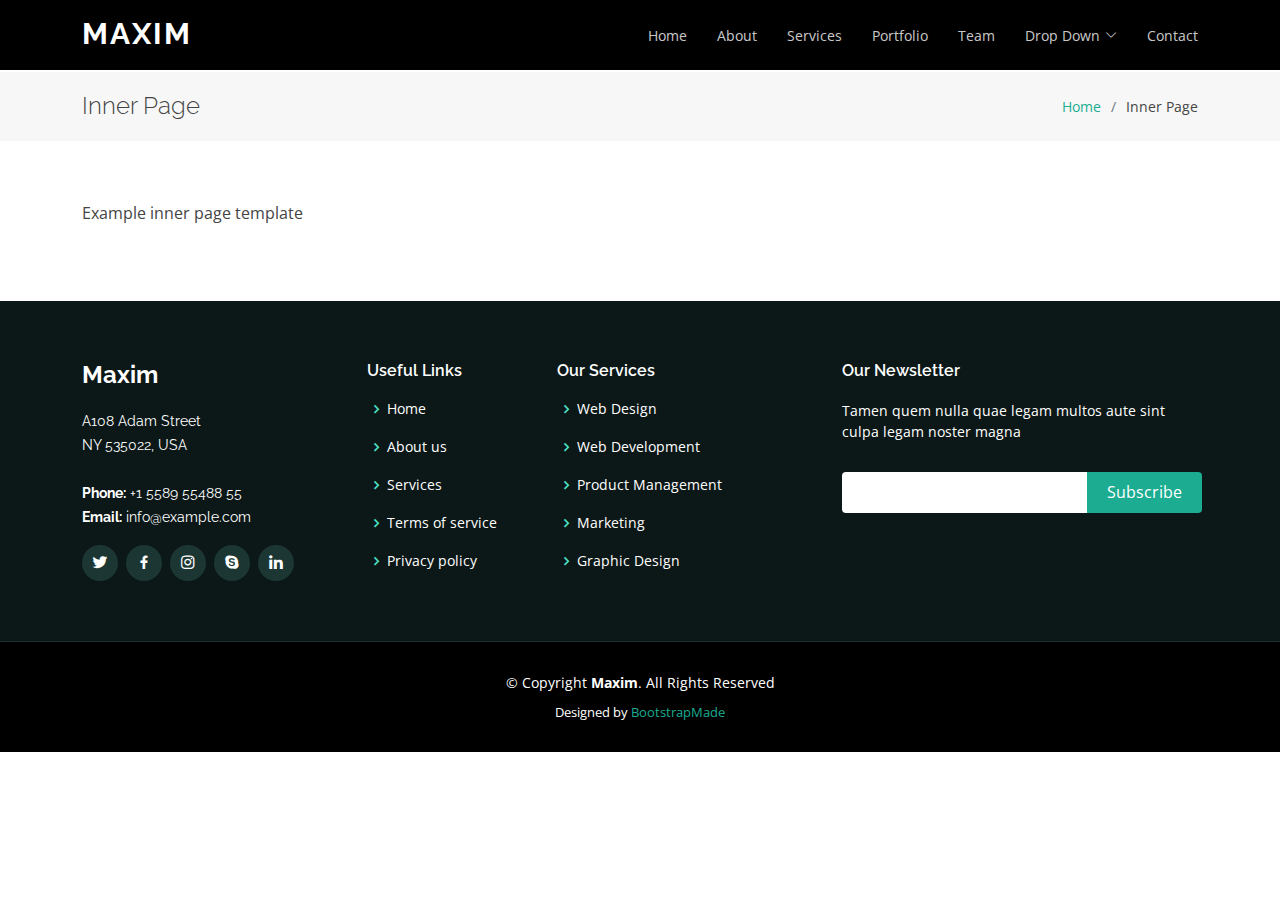
<file: inner-page.html>
<!DOCTYPE html>
<html lang="en">

<head>
  <meta charset="utf-8">
  <meta content="width=device-width, initial-scale=1.0" name="viewport">

  <title>Inner Page - Maxim Bootstrap Template</title>
  <meta content="" name="description">
  <meta content="" name="keywords">

  <!-- Favicons -->
  <link href="assets/img/favicon.png" rel="icon">
  <link href="assets/img/apple-touch-icon.png" rel="apple-touch-icon">

  <!-- Google Fonts -->
  <link href="https://fonts.googleapis.com/css?family=Open+Sans:300,300i,400,400i,600,600i,700,700i|Raleway:300,300i,400,400i,500,500i,600,600i,700,700i|Poppins:300,300i,400,400i,500,500i,600,600i,700,700i" rel="stylesheet">

  <!-- Vendor CSS Files -->
  <link href="assets/vendor/aos/aos.css" rel="stylesheet">
  <link href="assets/vendor/bootstrap/css/bootstrap.min.css" rel="stylesheet">
  <link href="assets/vendor/bootstrap-icons/bootstrap-icons.css" rel="stylesheet">
  <link href="assets/vendor/boxicons/css/boxicons.min.css" rel="stylesheet">
  <link href="assets/vendor/glightbox/css/glightbox.min.css" rel="stylesheet">
  <link href="assets/vendor/swiper/swiper-bundle.min.css" rel="stylesheet">

  <!-- Template Main CSS File -->
  <link href="assets/css/style.css" rel="stylesheet">

  <!-- =======================================================
  * Template Name: Maxim
  * Updated: Sep 18 2023 with Bootstrap v5.3.2
  * Template URL: https://bootstrapmade.com/maxim-free-onepage-bootstrap-theme/
  * Author: BootstrapMade.com
  * License: https://bootstrapmade.com/license/
  ======================================================== -->
</head>

<body>

  <!-- ======= Header ======= -->
  <header id="header" class="fixed-top d-flex align-items-center">
    <div class="container d-flex justify-content-between">

      <div class="logo">
        <h1><a href="index.html">Maxim</a></h1>
        <!-- Uncomment below if you prefer to use an image logo -->
        <!-- <a href="index.html"><img src="assets/img/logo.png" alt="" class="img-fluid"></a>-->
      </div>

      <nav id="navbar" class="navbar">
        <ul>
          <li><a class="nav-link scrollto " href="#hero">Home</a></li>
          <li><a class="nav-link scrollto" href="#about">About</a></li>
          <li><a class="nav-link scrollto" href="#services">Services</a></li>
          <li><a class="nav-link scrollto " href="#portfolio">Portfolio</a></li>
          <li><a class="nav-link scrollto" href="#team">Team</a></li>
          <li class="dropdown"><a href="#"><span>Drop Down</span> <i class="bi bi-chevron-down"></i></a>
            <ul>
              <li><a href="#">Drop Down 1</a></li>
              <li class="dropdown"><a href="#"><span>Deep Drop Down</span> <i class="bi bi-chevron-right"></i></a>
                <ul>
                  <li><a href="#">Deep Drop Down 1</a></li>
                  <li><a href="#">Deep Drop Down 2</a></li>
                  <li><a href="#">Deep Drop Down 3</a></li>
                  <li><a href="#">Deep Drop Down 4</a></li>
                  <li><a href="#">Deep Drop Down 5</a></li>
                </ul>
              </li>
              <li><a href="#">Drop Down 2</a></li>
              <li><a href="#">Drop Down 3</a></li>
              <li><a href="#">Drop Down 4</a></li>
            </ul>
          </li>
          <li><a class="nav-link scrollto" href="#contact">Contact</a></li>
        </ul>
        <i class="bi bi-list mobile-nav-toggle"></i>
      </nav><!-- .navbar -->

    </div>
  </header><!-- End Header -->

  <main id="main">

    <!-- ======= Breadcrumbs Section ======= -->
    <section class="breadcrumbs">
      <div class="container">

        <div class="d-flex justify-content-between align-items-center">
          <h2>Inner Page</h2>
          <ol>
            <li><a href="index.html">Home</a></li>
            <li>Inner Page</li>
          </ol>
        </div>

      </div>
    </section><!-- End Breadcrumbs Section -->

    <section class="inner-page">
      <div class="container">
        <p>
          Example inner page template
        </p>
      </div>
    </section>

  </main><!-- End #main -->

  <!-- ======= Footer ======= -->
  <footer id="footer">
    <div class="footer-top">
      <div class="container">
        <div class="row">

          <div class="col-lg-3 col-md-6">
            <div class="footer-info">
              <h3>Maxim</h3>
              <p>
                A108 Adam Street <br>
                NY 535022, USA<br><br>
                <strong>Phone:</strong> +1 5589 55488 55<br>
                <strong>Email:</strong> info@example.com<br>
              </p>
              <div class="social-links mt-3">
                <a href="#" class="twitter"><i class="bx bxl-twitter"></i></a>
                <a href="#" class="facebook"><i class="bx bxl-facebook"></i></a>
                <a href="#" class="instagram"><i class="bx bxl-instagram"></i></a>
                <a href="#" class="google-plus"><i class="bx bxl-skype"></i></a>
                <a href="#" class="linkedin"><i class="bx bxl-linkedin"></i></a>
              </div>
            </div>
          </div>

          <div class="col-lg-2 col-md-6 footer-links">
            <h4>Useful Links</h4>
            <ul>
              <li><i class="bx bx-chevron-right"></i> <a href="#">Home</a></li>
              <li><i class="bx bx-chevron-right"></i> <a href="#">About us</a></li>
              <li><i class="bx bx-chevron-right"></i> <a href="#">Services</a></li>
              <li><i class="bx bx-chevron-right"></i> <a href="#">Terms of service</a></li>
              <li><i class="bx bx-chevron-right"></i> <a href="#">Privacy policy</a></li>
            </ul>
          </div>

          <div class="col-lg-3 col-md-6 footer-links">
            <h4>Our Services</h4>
            <ul>
              <li><i class="bx bx-chevron-right"></i> <a href="#">Web Design</a></li>
              <li><i class="bx bx-chevron-right"></i> <a href="#">Web Development</a></li>
              <li><i class="bx bx-chevron-right"></i> <a href="#">Product Management</a></li>
              <li><i class="bx bx-chevron-right"></i> <a href="#">Marketing</a></li>
              <li><i class="bx bx-chevron-right"></i> <a href="#">Graphic Design</a></li>
            </ul>
          </div>

          <div class="col-lg-4 col-md-6 footer-newsletter">
            <h4>Our Newsletter</h4>
            <p>Tamen quem nulla quae legam multos aute sint culpa legam noster magna</p>
            <form action="" method="post">
              <input type="email" name="email"><input type="submit" value="Subscribe">
            </form>

          </div>

        </div>
      </div>
    </div>

    <div class="container">
      <div class="copyright">
        &copy; Copyright <strong><span>Maxim</span></strong>. All Rights Reserved
      </div>
      <div class="credits">
        <!-- All the links in the footer should remain intact. -->
        <!-- You can delete the links only if you purchased the pro version. -->
        <!-- Licensing information: https://bootstrapmade.com/license/ -->
        <!-- Purchase the pro version with working PHP/AJAX contact form: https://bootstrapmade.com/maxim-free-onepage-bootstrap-theme/ -->
        Designed by <a href="https://bootstrapmade.com/">BootstrapMade</a>
      </div>
    </div>
  </footer><!-- End Footer -->

  <a href="#" class="back-to-top d-flex align-items-center justify-content-center"><i class="bi bi-arrow-up-short"></i></a>

  <!-- Vendor JS Files -->
  <script src="assets/vendor/aos/aos.js"></script>
  <script src="assets/vendor/bootstrap/js/bootstrap.bundle.min.js"></script>
  <script src="assets/vendor/glightbox/js/glightbox.min.js"></script>
  <script src="assets/vendor/isotope-layout/isotope.pkgd.min.js"></script>
  <script src="assets/vendor/swiper/swiper-bundle.min.js"></script>
  <script src="assets/vendor/php-email-form/validate.js"></script>

  <!-- Template Main JS File -->
  <script src="assets/js/main.js"></script>

</body>

</html>
</file>
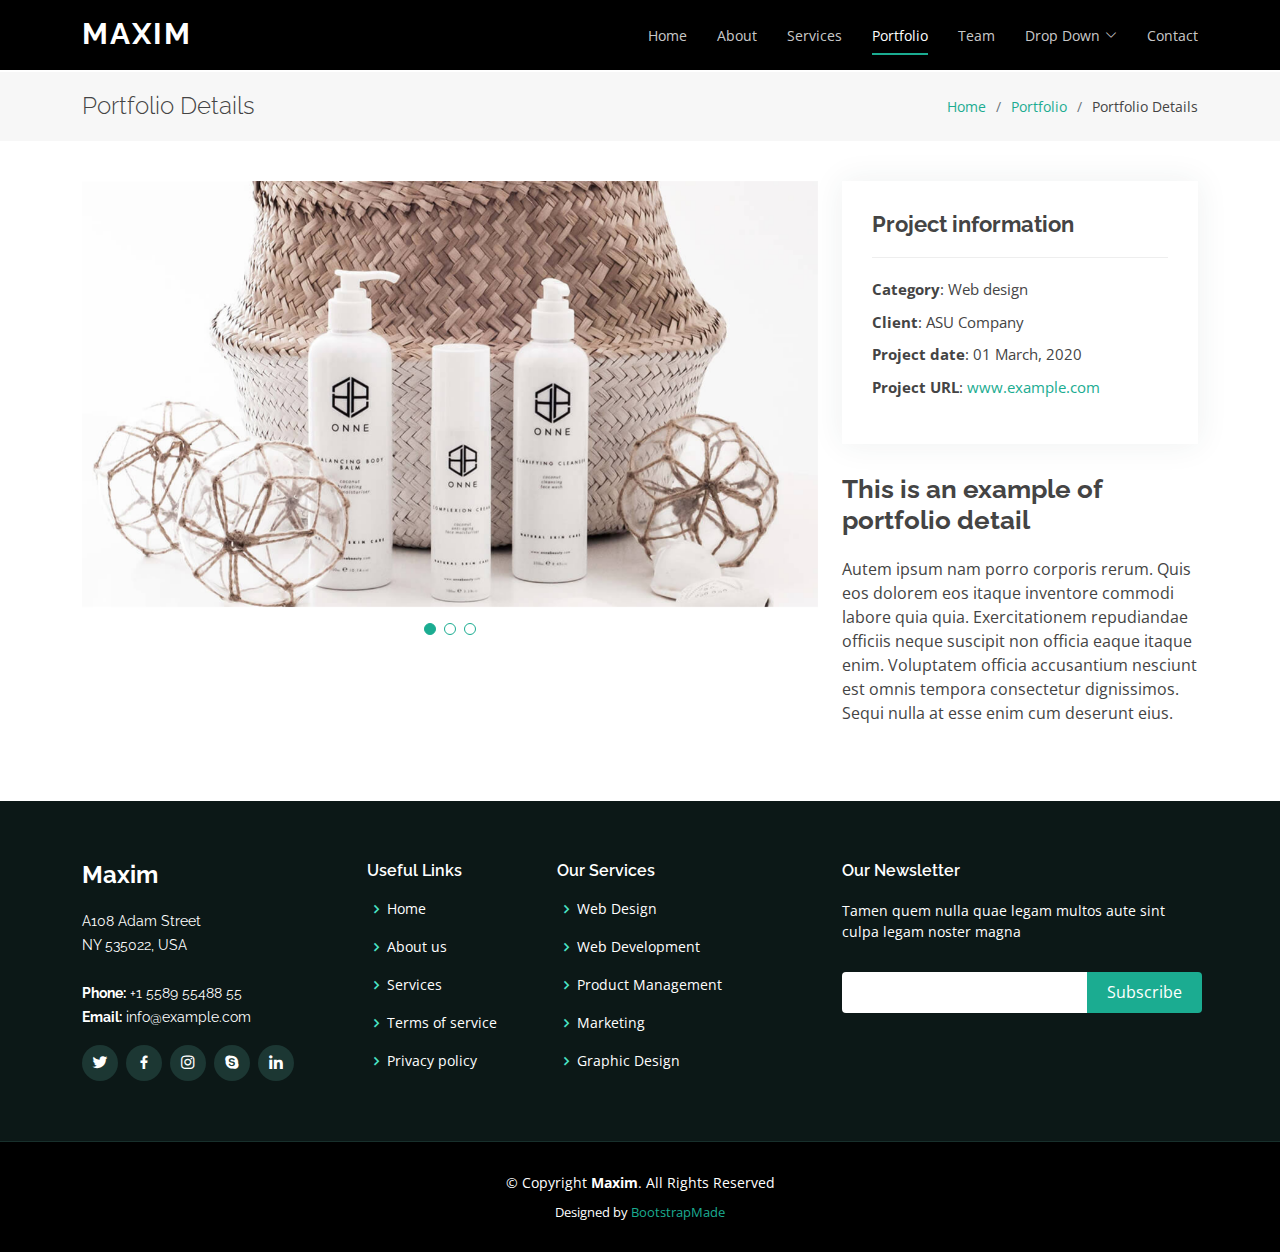
<file: portfolio-details.html>
<!DOCTYPE html>
<html lang="en">

<head>
  <meta charset="utf-8">
  <meta content="width=device-width, initial-scale=1.0" name="viewport">

  <title>Portfolio Details - Maxim Bootstrap Template</title>
  <meta content="" name="description">
  <meta content="" name="keywords">

  <!-- Favicons -->
  <link href="assets/img/favicon.png" rel="icon">
  <link href="assets/img/apple-touch-icon.png" rel="apple-touch-icon">

  <!-- Google Fonts -->
  <link href="https://fonts.googleapis.com/css?family=Open+Sans:300,300i,400,400i,600,600i,700,700i|Raleway:300,300i,400,400i,500,500i,600,600i,700,700i|Poppins:300,300i,400,400i,500,500i,600,600i,700,700i" rel="stylesheet">

  <!-- Vendor CSS Files -->
  <link href="assets/vendor/aos/aos.css" rel="stylesheet">
  <link href="assets/vendor/bootstrap/css/bootstrap.min.css" rel="stylesheet">
  <link href="assets/vendor/bootstrap-icons/bootstrap-icons.css" rel="stylesheet">
  <link href="assets/vendor/boxicons/css/boxicons.min.css" rel="stylesheet">
  <link href="assets/vendor/glightbox/css/glightbox.min.css" rel="stylesheet">
  <link href="assets/vendor/swiper/swiper-bundle.min.css" rel="stylesheet">

  <!-- Template Main CSS File -->
  <link href="assets/css/style.css" rel="stylesheet">

  <!-- =======================================================
  * Template Name: Maxim
  * Updated: Sep 18 2023 with Bootstrap v5.3.2
  * Template URL: https://bootstrapmade.com/maxim-free-onepage-bootstrap-theme/
  * Author: BootstrapMade.com
  * License: https://bootstrapmade.com/license/
  ======================================================== -->
</head>

<body>

  <!-- ======= Header ======= -->
  <header id="header" class="fixed-top d-flex align-items-center">
    <div class="container d-flex justify-content-between">

      <div class="logo">
        <h1><a href="index.html">Maxim</a></h1>
        <!-- Uncomment below if you prefer to use an image logo -->
        <!-- <a href="index.html"><img src="assets/img/logo.png" alt="" class="img-fluid"></a>-->
      </div>

      <nav id="navbar" class="navbar">
        <ul>
          <li><a class="nav-link scrollto " href="#hero">Home</a></li>
          <li><a class="nav-link scrollto" href="#about">About</a></li>
          <li><a class="nav-link scrollto" href="#services">Services</a></li>
          <li><a class="nav-link scrollto active" href="#portfolio">Portfolio</a></li>
          <li><a class="nav-link scrollto" href="#team">Team</a></li>
          <li class="dropdown"><a href="#"><span>Drop Down</span> <i class="bi bi-chevron-down"></i></a>
            <ul>
              <li><a href="#">Drop Down 1</a></li>
              <li class="dropdown"><a href="#"><span>Deep Drop Down</span> <i class="bi bi-chevron-right"></i></a>
                <ul>
                  <li><a href="#">Deep Drop Down 1</a></li>
                  <li><a href="#">Deep Drop Down 2</a></li>
                  <li><a href="#">Deep Drop Down 3</a></li>
                  <li><a href="#">Deep Drop Down 4</a></li>
                  <li><a href="#">Deep Drop Down 5</a></li>
                </ul>
              </li>
              <li><a href="#">Drop Down 2</a></li>
              <li><a href="#">Drop Down 3</a></li>
              <li><a href="#">Drop Down 4</a></li>
            </ul>
          </li>
          <li><a class="nav-link scrollto" href="#contact">Contact</a></li>
        </ul>
        <i class="bi bi-list mobile-nav-toggle"></i>
      </nav><!-- .navbar -->

    </div>
  </header><!-- End Header -->

  <main id="main">

    <!-- ======= Breadcrumbs Section ======= -->
    <section class="breadcrumbs">
      <div class="container">

        <div class="d-flex justify-content-between align-items-center">
          <h2>Portfolio Details</h2>
          <ol>
            <li><a href="index.html">Home</a></li>
            <li><a href="portfolio.html">Portfolio</a></li>
            <li>Portfolio Details</li>
          </ol>
        </div>

      </div>
    </section><!-- Breadcrumbs Section -->

    <!-- ======= Portfolio Details Section ======= -->
    <section id="portfolio-details" class="portfolio-details">
      <div class="container">

        <div class="row gy-4">

          <div class="col-lg-8">
            <div class="portfolio-details-slider swiper">
              <div class="swiper-wrapper align-items-center">

                <div class="swiper-slide">
                  <img src="assets/img/portfolio/portfolio-details-1.jpg" alt="">
                </div>

                <div class="swiper-slide">
                  <img src="assets/img/portfolio/portfolio-details-2.jpg" alt="">
                </div>

                <div class="swiper-slide">
                  <img src="assets/img/portfolio/portfolio-details-3.jpg" alt="">
                </div>

              </div>
              <div class="swiper-pagination"></div>
            </div>
          </div>

          <div class="col-lg-4">
            <div class="portfolio-info">
              <h3>Project information</h3>
              <ul>
                <li><strong>Category</strong>: Web design</li>
                <li><strong>Client</strong>: ASU Company</li>
                <li><strong>Project date</strong>: 01 March, 2020</li>
                <li><strong>Project URL</strong>: <a href="#">www.example.com</a></li>
              </ul>
            </div>
            <div class="portfolio-description">
              <h2>This is an example of portfolio detail</h2>
              <p>
                Autem ipsum nam porro corporis rerum. Quis eos dolorem eos itaque inventore commodi labore quia quia. Exercitationem repudiandae officiis neque suscipit non officia eaque itaque enim. Voluptatem officia accusantium nesciunt est omnis tempora consectetur dignissimos. Sequi nulla at esse enim cum deserunt eius.
              </p>
            </div>
          </div>

        </div>

      </div>
    </section><!-- End Portfolio Details Section -->

  </main><!-- End #main -->

  <!-- ======= Footer ======= -->
  <footer id="footer">
    <div class="footer-top">
      <div class="container">
        <div class="row">

          <div class="col-lg-3 col-md-6">
            <div class="footer-info">
              <h3>Maxim</h3>
              <p>
                A108 Adam Street <br>
                NY 535022, USA<br><br>
                <strong>Phone:</strong> +1 5589 55488 55<br>
                <strong>Email:</strong> info@example.com<br>
              </p>
              <div class="social-links mt-3">
                <a href="#" class="twitter"><i class="bx bxl-twitter"></i></a>
                <a href="#" class="facebook"><i class="bx bxl-facebook"></i></a>
                <a href="#" class="instagram"><i class="bx bxl-instagram"></i></a>
                <a href="#" class="google-plus"><i class="bx bxl-skype"></i></a>
                <a href="#" class="linkedin"><i class="bx bxl-linkedin"></i></a>
              </div>
            </div>
          </div>

          <div class="col-lg-2 col-md-6 footer-links">
            <h4>Useful Links</h4>
            <ul>
              <li><i class="bx bx-chevron-right"></i> <a href="#">Home</a></li>
              <li><i class="bx bx-chevron-right"></i> <a href="#">About us</a></li>
              <li><i class="bx bx-chevron-right"></i> <a href="#">Services</a></li>
              <li><i class="bx bx-chevron-right"></i> <a href="#">Terms of service</a></li>
              <li><i class="bx bx-chevron-right"></i> <a href="#">Privacy policy</a></li>
            </ul>
          </div>

          <div class="col-lg-3 col-md-6 footer-links">
            <h4>Our Services</h4>
            <ul>
              <li><i class="bx bx-chevron-right"></i> <a href="#">Web Design</a></li>
              <li><i class="bx bx-chevron-right"></i> <a href="#">Web Development</a></li>
              <li><i class="bx bx-chevron-right"></i> <a href="#">Product Management</a></li>
              <li><i class="bx bx-chevron-right"></i> <a href="#">Marketing</a></li>
              <li><i class="bx bx-chevron-right"></i> <a href="#">Graphic Design</a></li>
            </ul>
          </div>

          <div class="col-lg-4 col-md-6 footer-newsletter">
            <h4>Our Newsletter</h4>
            <p>Tamen quem nulla quae legam multos aute sint culpa legam noster magna</p>
            <form action="" method="post">
              <input type="email" name="email"><input type="submit" value="Subscribe">
            </form>

          </div>

        </div>
      </div>
    </div>

    <div class="container">
      <div class="copyright">
        &copy; Copyright <strong><span>Maxim</span></strong>. All Rights Reserved
      </div>
      <div class="credits">
        <!-- All the links in the footer should remain intact. -->
        <!-- You can delete the links only if you purchased the pro version. -->
        <!-- Licensing information: https://bootstrapmade.com/license/ -->
        <!-- Purchase the pro version with working PHP/AJAX contact form: https://bootstrapmade.com/maxim-free-onepage-bootstrap-theme/ -->
        Designed by <a href="https://bootstrapmade.com/">BootstrapMade</a>
      </div>
    </div>
  </footer><!-- End Footer -->

  <a href="#" class="back-to-top d-flex align-items-center justify-content-center"><i class="bi bi-arrow-up-short"></i></a>

  <!-- Vendor JS Files -->
  <script src="assets/vendor/aos/aos.js"></script>
  <script src="assets/vendor/bootstrap/js/bootstrap.bundle.min.js"></script>
  <script src="assets/vendor/glightbox/js/glightbox.min.js"></script>
  <script src="assets/vendor/isotope-layout/isotope.pkgd.min.js"></script>
  <script src="assets/vendor/swiper/swiper-bundle.min.js"></script>
  <script src="assets/vendor/php-email-form/validate.js"></script>

  <!-- Template Main JS File -->
  <script src="assets/js/main.js"></script>

</body>

</html>
</file>
<file: assets/css/style.css>
/**
* Template Name: Maxim
* Updated: Sep 18 2023 with Bootstrap v5.3.2
* Template URL: https://bootstrapmade.com/maxim-free-onepage-bootstrap-theme/
* Author: BootstrapMade.com
* License: https://bootstrapmade.com/license/
*/

/*--------------------------------------------------------------
# General
--------------------------------------------------------------*/
body {
  font-family: "Open Sans", sans-serif;
  color: #444444;
}

a {
  color: #1bac91;
  text-decoration: none;
}

a:hover {
  color: #22d8b6;
  text-decoration: none;
}

h1,
h2,
h3,
h4,
h5,
h6 {
  font-family: "Raleway", sans-serif;
}

/*--------------------------------------------------------------
# Back to top button
--------------------------------------------------------------*/
.back-to-top {
  position: fixed;
  visibility: hidden;
  opacity: 0;
  right: 15px;
  bottom: 15px;
  z-index: 996;
  background: #1bac91;
  width: 40px;
  height: 40px;
  border-radius: 4px;
  transition: all 0.4s;
}

.back-to-top i {
  font-size: 28px;
  color: #fff;
  line-height: 0;
}

.back-to-top:hover {
  background: #21cfaf;
  color: #fff;
}

.back-to-top.active {
  visibility: visible;
  opacity: 1;
}

/*--------------------------------------------------------------
# Disable aos animation delay on mobile devices
--------------------------------------------------------------*/
@media screen and (max-width: 768px) {
  [data-aos-delay] {
    transition-delay: 0 !important;
  }
}

/*--------------------------------------------------------------
# Header
--------------------------------------------------------------*/
#header {
  height: 70px;
  transition: all 0.5s;
  z-index: 997;
  background: #000;
}

#header .logo h1 {
  font-size: 30px;
  margin: 0;
  padding: 6px 0;
  line-height: 1;
  font-weight: 700;
  letter-spacing: 2px;
  text-transform: uppercase;
}

#header .logo h1 a,
#header .logo h1 a:hover {
  color: #fff;
  text-decoration: none;
}

#header .logo img {
  padding: 0;
  margin: 0;
  max-height: 40px;
}

@media (max-width: 992px) {
  #header {
    height: 60px;
  }
}

/*--------------------------------------------------------------
# Navigation Menu
--------------------------------------------------------------*/
/**
* Desktop Navigation 
*/
.navbar {
  padding: 0;
}

.navbar ul {
  margin: 0;
  padding: 0;
  display: flex;
  list-style: none;
  align-items: center;
}

.navbar li {
  position: relative;
}

.navbar>ul>li+li {
  margin-left: 30px;
}

.navbar a,
.navbar a:focus {
  display: flex;
  align-items: center;
  justify-content: space-between;
  padding: 12px 0;
  font-size: 14px;
  color: rgba(255, 255, 255, 0.8);
  white-space: nowrap;
  transition: 0.3s;
  position: relative;
}

.navbar a i,
.navbar a:focus i {
  font-size: 12px;
  line-height: 0;
  margin-left: 5px;
}

.navbar>ul>li>a:before {
  content: "";
  position: absolute;
  width: 100%;
  height: 2px;
  bottom: 3px;
  left: 0;
  background-color: #1bac91;
  visibility: hidden;
  width: 0px;
  transition: all 0.3s ease-in-out 0s;
}

.navbar a:hover:before,
.navbar li:hover>a:before,
.navbar .active:before {
  visibility: visible;
  width: 100%;
}

.navbar a:hover,
.navbar .active,
.navbar .active:focus,
.navbar li:hover>a {
  color: #fff;
}

.navbar .dropdown ul {
  display: block;
  position: absolute;
  left: 0;
  top: 100%;
  margin: 0;
  padding: 10px 0;
  z-index: 99;
  opacity: 0;
  visibility: hidden;
  background: #fff;
  box-shadow: 0px 0px 30px rgba(127, 137, 161, 0.25);
  transition: 0.3s;
}

.navbar .dropdown ul li {
  min-width: 200px;
}

.navbar .dropdown ul a {
  padding: 10px 20px;
  font-size: 14px;
  text-transform: none;
  font-weight: 500;
  color: #062822;
}

.navbar .dropdown ul a i {
  font-size: 12px;
}

.navbar .dropdown ul a:hover,
.navbar .dropdown ul .active:hover,
.navbar .dropdown ul li:hover>a {
  color: #1bac91;
}

.navbar .dropdown:hover>ul {
  opacity: 1;
  visibility: visible;
}

.navbar .dropdown .dropdown ul {
  top: 0;
  left: calc(100% - 30px);
  visibility: hidden;
}

.navbar .dropdown .dropdown:hover>ul {
  opacity: 1;
  top: 0;
  left: 100%;
  visibility: visible;
}

@media (max-width: 1366px) {
  .navbar .dropdown .dropdown ul {
    left: -90%;
  }

  .navbar .dropdown .dropdown:hover>ul {
    left: -100%;
  }
}

/**
* Mobile Navigation 
*/
.mobile-nav-toggle {
  color: #fff;
  font-size: 28px;
  cursor: pointer;
  display: none;
  line-height: 0;
  transition: 0.5s;
}

@media (max-width: 991px) {
  .mobile-nav-toggle {
    display: block;
  }

  .navbar ul {
    display: none;
  }
}

.navbar-mobile {
  position: fixed;
  overflow: hidden;
  top: 0;
  right: 0;
  left: 0;
  bottom: 0;
  background: rgba(16, 31, 29, 0.9);
  transition: 0.3s;
  z-index: 0;
}

.navbar-mobile .mobile-nav-toggle {
  position: absolute;
  top: 15px;
  right: 15px;
}

.navbar-mobile ul {
  display: block;
  position: absolute;
  top: 55px;
  right: 15px;
  bottom: 15px;
  left: 15px;
  padding: 10px 0;
  background-color: #fff;
  overflow-y: auto;
  transition: 0.3s;
}

.navbar-mobile>ul>li+li {
  margin: 0;
}

.navbar-mobile a:hover:before,
.navbar-mobile li:hover>a:before,
.navbar-mobile .active:before {
  visibility: hidden;
}

.navbar-mobile a,
.navbar-mobile a:focus {
  padding: 10px 20px;
  font-size: 15px;
  color: #21413c;
}

.navbar-mobile a:hover,
.navbar-mobile .active,
.navbar-mobile li:hover>a {
  color: #1bac91;
}

.navbar-mobile .getstarted,
.navbar-mobile .getstarted:focus {
  margin: 15px;
}

.navbar-mobile .dropdown ul {
  position: static;
  display: none;
  margin: 10px 20px;
  padding: 10px 0;
  z-index: 99;
  opacity: 1;
  visibility: visible;
  background: #fff;
  box-shadow: 0px 0px 30px rgba(127, 137, 161, 0.25);
}

.navbar-mobile .dropdown ul li {
  min-width: 200px;
}

.navbar-mobile .dropdown ul a {
  padding: 10px 20px;
}

.navbar-mobile .dropdown ul a i {
  font-size: 12px;
}

.navbar-mobile .dropdown ul a:hover,
.navbar-mobile .dropdown ul .active:hover,
.navbar-mobile .dropdown ul li:hover>a {
  color: #1bac91;
}

.navbar-mobile .dropdown>.dropdown-active {
  display: block;
}

/*--------------------------------------------------------------
# Hero Section
--------------------------------------------------------------*/
#hero {
  width: 100%;
  height: calc(100vh - 70px);
  background: url("../img/hero-bg.jpg") center center;
  background-size: cover;
  position: relative;
  margin-top: 70px;
  padding: 0;
}

#hero:before {
  content: "";
  background: rgba(0, 0, 0, 0.4);
  position: absolute;
  bottom: 0;
  top: 0;
  left: 0;
  right: 0;
}

#hero .container {
  z-index: 2;
}

#hero h1 {
  margin: 0 0 10px 0;
  font-size: 48px;
  font-weight: 700;
  line-height: 56px;
  color: #fff;
}

#hero h2 {
  color: rgba(255, 255, 255, 0.7);
  margin-bottom: 35px;
  font-size: 24px;
}

#hero .btn-get-started {
  font-family: "Raleway", sans-serif;
  text-transform: uppercase;
  font-weight: 500;
  font-size: 16px;
  letter-spacing: 1px;
  display: inline-block;
  padding: 8px 28px;
  border-radius: 4px;
  transition: 0.5s;
  border: 2px solid #fff;
  color: #fff;
}

#hero .btn-get-started:hover {
  border-color: #1bac91;
  background: #1bac91;
}

@media (min-width: 1024px) {
  #hero {
    background-attachment: fixed;
  }
}

@media (max-width: 992px) {
  #hero {
    margin-top: 60px;
    height: calc(100vh - 60px);
  }
}

@media (max-width: 768px) {
  #hero h1 {
    font-size: 28px;
    line-height: 36px;
  }

  #hero h2 {
    font-size: 18px;
    line-height: 24px;
    margin-bottom: 30px;
  }
}

/*--------------------------------------------------------------
# Sections General
--------------------------------------------------------------*/
section {
  padding: 60px 0;
  overflow: hidden;
}

.section-bg {
  background-color: #f2f9f8;
}

.section-title {
  padding-bottom: 40px;
  text-align: center;
}

.section-title h2 {
  font-size: 36px;
  font-weight: 300;
  margin-bottom: 20px;
  padding-bottom: 0;
  color: #21413c;
}

.section-title p {
  margin-bottom: 0;
}

/*--------------------------------------------------------------
# Breadcrumbs
--------------------------------------------------------------*/
.breadcrumbs {
  padding: 20px 0;
  background-color: #f7f7f7;
  min-height: 40px;
  margin-top: 72px;
}

@media (max-width: 992px) {
  .breadcrumbs {
    margin-top: 60px;
  }
}

.breadcrumbs h2 {
  font-size: 24px;
  font-weight: 300;
  margin: 0;
}

@media (max-width: 992px) {
  .breadcrumbs h2 {
    margin: 0 0 10px 0;
  }
}

.breadcrumbs ol {
  display: flex;
  flex-wrap: wrap;
  list-style: none;
  padding: 0;
  margin: 0;
  font-size: 14px;
}

.breadcrumbs ol li+li {
  padding-left: 10px;
}

.breadcrumbs ol li+li::before {
  display: inline-block;
  padding-right: 10px;
  color: #6c757d;
  content: "/";
}

@media (max-width: 768px) {
  .breadcrumbs .d-flex {
    display: block !important;
  }

  .breadcrumbs ol {
    display: block;
  }

  .breadcrumbs ol li {
    display: inline-block;
  }
}

/*--------------------------------------------------------------
# About
--------------------------------------------------------------*/
.about h3 {
  font-weight: 400;
  font-size: 34px;
  color: #21413c;
}

.about .icon-box {
  margin-top: 44px;
}

.about .icon-box i {
  font-size: 48px;
  float: left;
  color: #1bac91;
}

.about .icon-box h4 {
  font-size: 22px;
  font-weight: 500;
  margin-left: 60px;
  color: #21413c;
}

.about .icon-box p {
  font-size: 15px;
  color: #848484;
  margin-left: 60px;
}

/*--------------------------------------------------------------
# Steps
--------------------------------------------------------------*/
.steps {
  padding: 50px 0 40px 0;
}

.steps .row {
  overflow: hidden;
}

.steps .content-item {
  padding: 40px;
  border-left: 1px solid #d4e9e6;
  border-bottom: 1px solid #d4e9e6;
  margin: -1px;
}

.steps .content-item span {
  display: block;
  font-size: 24px;
  font-weight: 400;
  color: #1bac91;
}

.steps .content-item h4 {
  font-size: 28px;
  font-weight: 400;
  padding: 0;
  margin: 20px 0;
  color: #21413c;
}

.steps .content-item p {
  color: #aaaaaa;
  font-size: 15px;
  margin: 0;
  padding: 0;
}

@media (max-width: 768px) {
  .steps .content-item {
    padding: 40px 0;
  }
}

/*--------------------------------------------------------------
# Features
--------------------------------------------------------------*/
.features .nav-tabs {
  border: 0;
}

.features .nav-link {
  border: 0;
  padding: 20px;
  transition: 0.3s;
  color: #21413c;
}

.features .nav-link:hover {
  color: #1bac91;
}

.features .nav-link h4 {
  font-size: 18px;
  font-weight: 600;
}

.features .nav-link p {
  font-size: 14px;
  margin-bottom: 0;
}

.features .nav-link.active {
  box-shadow: 0px 2px 15px rgba(0, 0, 0, 0.12);
}

.features .nav-link.active h4 {
  color: #1bac91;
}

.features .tab-pane.active {
  animation: slide-down 0.5s ease-out;
}

@keyframes slide-down {
  0% {
    opacity: 0;
  }

  100% {
    opacity: 1;
  }
}

/*--------------------------------------------------------------
# Services
--------------------------------------------------------------*/
.services .icon-box {
  padding: 30px;
  position: relative;
  overflow: hidden;
  margin: 0;
  background: #fff;
  transition: all 0.3s ease-in-out;
  border-radius: 15px;
  text-align: center;
  border-bottom: 3px solid #fff;
}

.services .icon-box:hover {
  box-shadow: 0 2px 29px 0 rgba(37, 37, 37, 0.1);
}

.services .icon i {
  font-size: 48px;
  line-height: 1;
  margin-bottom: 15px;
}

.services .title {
  font-weight: 700;
  margin-bottom: 15px;
  font-size: 18px;
}

.services .title a {
  color: #111;
}

.services .description {
  font-size: 15px;
  line-height: 28px;
  margin-bottom: 0;
}

.services .icon-box-pink .icon i {
  color: #ff689b;
}

.services .icon-box-cyan .icon i {
  color: #3fcdc7;
}

.services .icon-box-green .icon i {
  color: #41cf2e;
}

.services .icon-box-blue .icon i {
  color: #2282ff;
}

/*--------------------------------------------------------------
# Testimonials
--------------------------------------------------------------*/
.testimonials .testimonials-carousel,
.testimonials .testimonials-slider {
  overflow: hidden;
}

.testimonials .testimonial-item {
  box-sizing: content-box;
  min-height: 320px;
}

.testimonials .testimonial-item .testimonial-img {
  width: 90px;
  border-radius: 50%;
  margin: -40px 0 0 40px;
  position: relative;
  z-index: 2;
  border: 6px solid #fff;
}

.testimonials .testimonial-item h3 {
  font-size: 18px;
  font-weight: bold;
  margin: 10px 0 5px 45px;
  color: #111;
}

.testimonials .testimonial-item h4 {
  font-size: 14px;
  color: #999;
  margin: 0 0 0 45px;
}

.testimonials .testimonial-item .quote-icon-left,
.testimonials .testimonial-item .quote-icon-right {
  color: #a8d3cc;
  font-size: 26px;
}

.testimonials .testimonial-item .quote-icon-left {
  display: inline-block;
  left: -5px;
  position: relative;
}

.testimonials .testimonial-item .quote-icon-right {
  display: inline-block;
  right: -5px;
  position: relative;
  top: 10px;
}

.testimonials .testimonial-item p {
  font-style: italic;
  margin: 0 15px 0 15px;
  padding: 20px 20px 60px 20px;
  background: #eff7f6;
  position: relative;
  border-radius: 6px;
  position: relative;
  z-index: 1;
}

.testimonials .swiper-pagination {
  margin-top: 20px;
  position: relative;
}

.testimonials .swiper-pagination .swiper-pagination-bullet {
  width: 12px;
  height: 12px;
  background-color: #fff;
  opacity: 1;
  border: 1px solid #1bac91;
}

.testimonials .swiper-pagination .swiper-pagination-bullet-active {
  background-color: #1bac91;
}

/*--------------------------------------------------------------
# Portfolio
--------------------------------------------------------------*/
.portfolio .portfolio-item {
  margin-bottom: 30px;
}

.portfolio #portfolio-flters {
  padding: 0;
  margin: 0 auto 35px auto;
  list-style: none;
  text-align: center;
  background: #fff;
  box-shadow: 0px 2px 15px rgba(0, 0, 0, 0.1);
  border-radius: 50px;
  padding: 8px 20px;
}

.portfolio #portfolio-flters li {
  cursor: pointer;
  display: inline-block;
  padding: 10px 15px 8px 15px;
  font-size: 14px;
  font-weight: 600;
  line-height: 1;
  text-transform: uppercase;
  color: #444444;
  margin-bottom: 5px;
  transition: all 0.3s ease-in-out;
}

.portfolio #portfolio-flters li:hover,
.portfolio #portfolio-flters li.filter-active {
  color: #1bac91;
}

.portfolio #portfolio-flters li:last-child {
  margin-right: 0;
}

.portfolio .portfolio-wrap {
  transition: 0.3s;
  position: relative;
  overflow: hidden;
  z-index: 1;
  background: rgba(0, 0, 0, 0.6);
}

.portfolio .portfolio-wrap::before {
  content: "";
  background: rgba(0, 0, 0, 0.5);
  position: absolute;
  left: 30px;
  right: 30px;
  top: 30px;
  bottom: 30px;
  transition: all ease-in-out 0.3s;
  z-index: 2;
  opacity: 0;
}

.portfolio .portfolio-wrap .portfolio-info {
  opacity: 0;
  position: absolute;
  top: 0;
  left: 0;
  right: 0;
  bottom: 0;
  text-align: center;
  z-index: 3;
  transition: all ease-in-out 0.3s;
  display: flex;
  flex-direction: column;
  justify-content: center;
  align-items: center;
}

.portfolio .portfolio-wrap .portfolio-info::before {
  display: block;
  content: "";
  width: 48px;
  height: 48px;
  position: absolute;
  top: 35px;
  left: 35px;
  border-top: 3px solid #fff;
  border-left: 3px solid #fff;
  transition: all 0.5s ease 0s;
  z-index: 9994;
}

.portfolio .portfolio-wrap .portfolio-info::after {
  display: block;
  content: "";
  width: 48px;
  height: 48px;
  position: absolute;
  bottom: 35px;
  right: 35px;
  border-bottom: 3px solid #fff;
  border-right: 3px solid #fff;
  transition: all 0.5s ease 0s;
  z-index: 9994;
}

.portfolio .portfolio-wrap .portfolio-info h4 {
  font-size: 20px;
  color: #fff;
  font-weight: 600;
}

.portfolio .portfolio-wrap .portfolio-info p {
  color: #ffffff;
  font-size: 14px;
  text-transform: uppercase;
  padding: 0;
  margin: 0;
}

.portfolio .portfolio-wrap .portfolio-links {
  text-align: center;
  z-index: 4;
}

.portfolio .portfolio-wrap .portfolio-links a {
  color: #fff;
  margin: 0 2px;
  font-size: 28px;
  display: inline-block;
  transition: 0.3s;
}

.portfolio .portfolio-wrap .portfolio-links a:hover {
  color: #4ae3c6;
}

.portfolio .portfolio-wrap:hover::before {
  top: 0;
  left: 0;
  right: 0;
  bottom: 0;
  opacity: 1;
}

.portfolio .portfolio-wrap:hover .portfolio-info {
  opacity: 1;
}

.portfolio .portfolio-wrap:hover .portfolio-info::before {
  top: 15px;
  left: 15px;
}

.portfolio .portfolio-wrap:hover .portfolio-info::after {
  bottom: 15px;
  right: 15px;
}

/*--------------------------------------------------------------
# Portfolio Details
--------------------------------------------------------------*/
.portfolio-details {
  padding-top: 40px;
}

.portfolio-details .portfolio-details-slider img {
  width: 100%;
}

.portfolio-details .portfolio-details-slider .swiper-pagination {
  margin-top: 20px;
  position: relative;
}

.portfolio-details .portfolio-details-slider .swiper-pagination .swiper-pagination-bullet {
  width: 12px;
  height: 12px;
  background-color: #fff;
  opacity: 1;
  border: 1px solid #1bac91;
}

.portfolio-details .portfolio-details-slider .swiper-pagination .swiper-pagination-bullet-active {
  background-color: #1bac91;
}

.portfolio-details .portfolio-info {
  padding: 30px;
  box-shadow: 0px 0 30px rgba(33, 65, 60, 0.08);
}

.portfolio-details .portfolio-info h3 {
  font-size: 22px;
  font-weight: 700;
  margin-bottom: 20px;
  padding-bottom: 20px;
  border-bottom: 1px solid #eee;
}

.portfolio-details .portfolio-info ul {
  list-style: none;
  padding: 0;
  font-size: 15px;
}

.portfolio-details .portfolio-info ul li+li {
  margin-top: 10px;
}

.portfolio-details .portfolio-description {
  padding-top: 30px;
}

.portfolio-details .portfolio-description h2 {
  font-size: 26px;
  font-weight: 700;
  margin-bottom: 20px;
}

.portfolio-details .portfolio-description p {
  padding: 0;
}

/*--------------------------------------------------------------
# Team
--------------------------------------------------------------*/
.team .member {
  text-align: center;
  margin-bottom: 20px;
  background: #343a40;
  position: relative;
  overflow: hidden;
}

.team .member .member-info {
  opacity: 0;
  position: absolute;
  bottom: 0;
  top: 0;
  left: 0;
  right: 0;
  transition: 0.2s;
}

.team .member .member-info-content {
  position: absolute;
  left: 50px;
  right: 0;
  bottom: 0;
  transition: bottom 0.4s;
}

.team .member .member-info-content h4 {
  font-weight: 700;
  margin-bottom: 2px;
  font-size: 18px;
  color: #fff;
}

.team .member .member-info-content span {
  font-style: italic;
  display: block;
  font-size: 13px;
  color: #fff;
}

.team .member .social {
  position: absolute;
  left: -50px;
  top: 0;
  bottom: 0;
  width: 50px;
  transition: left ease-in-out 0.3s;
  background: rgba(0, 0, 0, 0.5);
  text-align: center;
}

.team .member .social a {
  transition: color 0.3s;
  display: block;
  color: #fff;
  margin-top: 15px;
}

.team .member .social a:hover {
  color: #1bac91;
}

.team .member .social i {
  font-size: 18px;
  margin: 0 2px;
}

.team .member:hover .member-info {
  background: linear-gradient(0deg, rgba(0, 0, 0, 0.9) 0%, rgba(0, 0, 0, 0.8) 20%, rgba(0, 212, 255, 0) 100%);
  opacity: 1;
  transition: 0.4s;
}

.team .member:hover .member-info-content {
  bottom: 30px;
  transition: bottom 0.4s;
}

.team .member:hover .social {
  left: 0;
  transition: left ease-in-out 0.3s;
}

/*--------------------------------------------------------------
# F.A.Q
--------------------------------------------------------------*/
.faq .faq-list {
  padding: 0 100px;
}

.faq .faq-list ul {
  padding: 0;
  list-style: none;
}

.faq .faq-list li+li {
  margin-top: 15px;
}

.faq .faq-list li {
  padding: 20px;
  background: #fff;
  border-radius: 4px;
  position: relative;
}

.faq .faq-list a {
  display: block;
  position: relative;
  font-family: "Poppins", sans-serif;
  font-size: 16px;
  line-height: 24px;
  font-weight: 500;
  padding: 0 30px;
  outline: none;
  cursor: pointer;
}

.faq .faq-list .icon-help {
  font-size: 24px;
  position: absolute;
  right: 0;
  left: 20px;
  color: #97cac2;
}

.faq .faq-list .icon-show,
.faq .faq-list .icon-close {
  font-size: 24px;
  position: absolute;
  right: 0;
  top: 0;
}

.faq .faq-list p {
  margin-bottom: 0;
  padding: 10px 0 0 0;
}

.faq .faq-list .icon-show {
  display: none;
}

.faq .faq-list a.collapsed {
  color: #343a40;
}

.faq .faq-list a.collapsed:hover {
  color: #1bac91;
}

.faq .faq-list a.collapsed .icon-show {
  display: inline-block;
}

.faq .faq-list a.collapsed .icon-close {
  display: none;
}

@media (max-width: 1200px) {
  .faq .faq-list {
    padding: 0;
  }
}

/*--------------------------------------------------------------
# Contact
--------------------------------------------------------------*/
.contact .info {
  padding: 30px;
  width: 100%;
  background: #fff;
  box-shadow: 0px 2px 15px rgba(0, 0, 0, 0.1);
}

.contact .info i {
  font-size: 20px;
  color: #1bac91;
  float: left;
  width: 44px;
  height: 44px;
  background: #e1f0ee;
  display: flex;
  justify-content: center;
  align-items: center;
  border-radius: 50px;
  transition: all 0.3s ease-in-out;
}

.contact .info h4 {
  padding: 0 0 0 60px;
  font-size: 22px;
  font-weight: 600;
  margin-bottom: 5px;
  color: #21413c;
}

.contact .info p {
  padding: 0 0 0 60px;
  margin-bottom: 0;
  font-size: 14px;
  color: #43857a;
}

.contact .info .email p {
  padding-top: 5px;
}

.contact .info .social-links {
  padding-left: 60px;
}

.contact .info .social-links a {
  font-size: 18px;
  display: inline-block;
  background: #333;
  color: #fff;
  line-height: 1;
  padding: 8px 0;
  border-radius: 50%;
  text-align: center;
  width: 36px;
  height: 36px;
  transition: 0.3s;
  margin-right: 10px;
}

.contact .info .social-links a:hover {
  background: #1bac91;
  color: #fff;
}

.contact .info .email:hover i,
.contact .info .address:hover i,
.contact .info .phone:hover i {
  background: #1bac91;
  color: #fff;
}

.contact .php-email-form {
  width: 100%;
  padding: 30px;
  background: #fff;
  box-shadow: 0 0 24px 0 rgba(0, 0, 0, 0.12);
}

.contact .php-email-form .form-group {
  padding-bottom: 8px;
}

.contact .php-email-form .error-message {
  display: none;
  color: #fff;
  background: #ed3c0d;
  text-align: left;
  padding: 15px;
  font-weight: 600;
}

.contact .php-email-form .error-message br+br {
  margin-top: 25px;
}

.contact .php-email-form .sent-message {
  display: none;
  color: #fff;
  background: #18d26e;
  text-align: center;
  padding: 15px;
  font-weight: 600;
}

.contact .php-email-form .loading {
  display: none;
  background: #fff;
  text-align: center;
  padding: 15px;
}

.contact .php-email-form .loading:before {
  content: "";
  display: inline-block;
  border-radius: 50%;
  width: 24px;
  height: 24px;
  margin: 0 10px -6px 0;
  border: 3px solid #18d26e;
  border-top-color: #eee;
  animation: animate-loading 1s linear infinite;
}

.contact .php-email-form input,
.contact .php-email-form textarea {
  border-radius: 0;
  box-shadow: none;
  font-size: 14px;
}

.contact .php-email-form input {
  height: 44px;
}

.contact .php-email-form textarea {
  padding: 10px 12px;
}

.contact .php-email-form button[type=submit] {
  background: #1bac91;
  border: 0;
  padding: 10px 24px;
  color: #fff;
  transition: 0.4s;
  border-radius: 4px;
}

.contact .php-email-form button[type=submit]:hover {
  background: #22d8b6;
}

@keyframes animate-loading {
  0% {
    transform: rotate(0deg);
  }

  100% {
    transform: rotate(360deg);
  }
}

/*--------------------------------------------------------------
# Footer
--------------------------------------------------------------*/
#footer {
  background: black;
  padding: 0 0 30px 0;
  color: #fff;
  font-size: 14px;
}

#footer .footer-top {
  background: #0c1817;
  border-bottom: 1px solid #18302c;
  padding: 60px 0 30px 0;
}

#footer .footer-top .footer-info {
  margin-bottom: 30px;
}

#footer .footer-top .footer-info h3 {
  font-size: 24px;
  margin: 0 0 20px 0;
  padding: 2px 0 2px 0;
  line-height: 1;
  font-weight: 700;
}

#footer .footer-top .footer-info p {
  font-size: 14px;
  line-height: 24px;
  margin-bottom: 0;
  font-family: "Raleway", sans-serif;
  color: #fff;
}

#footer .footer-top .social-links a {
  font-size: 18px;
  display: inline-block;
  background: #1c3733;
  color: #fff;
  line-height: 1;
  padding: 8px 0;
  margin-right: 4px;
  border-radius: 50%;
  text-align: center;
  width: 36px;
  height: 36px;
  transition: 0.3s;
}

#footer .footer-top .social-links a:hover {
  background: #1bac91;
  color: #fff;
  text-decoration: none;
}

#footer .footer-top h4 {
  font-size: 16px;
  font-weight: 600;
  color: #fff;
  position: relative;
  padding-bottom: 12px;
}

#footer .footer-top .footer-links {
  margin-bottom: 30px;
}

#footer .footer-top .footer-links ul {
  list-style: none;
  padding: 0;
  margin: 0;
}

#footer .footer-top .footer-links ul i {
  padding-right: 2px;
  color: #4ae3c6;
  font-size: 18px;
  line-height: 1;
}

#footer .footer-top .footer-links ul li {
  padding: 10px 0;
  display: flex;
  align-items: center;
}

#footer .footer-top .footer-links ul li:first-child {
  padding-top: 0;
}

#footer .footer-top .footer-links ul a {
  color: #fff;
  transition: 0.3s;
  display: inline-block;
  line-height: 1;
}

#footer .footer-top .footer-links ul a:hover {
  color: #34dfbf;
}

#footer .footer-top .footer-newsletter form {
  margin-top: 30px;
  background: #fff;
  padding: 6px 10px;
  position: relative;
  border-radius: 4px 0 0 4px;
}

#footer .footer-top .footer-newsletter form input[type=email] {
  border: 0;
  padding: 4px;
  width: calc(100% - 110px);
}

#footer .footer-top .footer-newsletter form input[type=submit] {
  position: absolute;
  top: 0;
  right: -4px;
  bottom: 0;
  border: 0;
  background: none;
  font-size: 16px;
  padding: 0 20px;
  background: #1bac91;
  color: #fff;
  transition: 0.3s;
  border-radius: 0 4px 4px 0;
}

#footer .footer-top .footer-newsletter form input[type=submit]:hover {
  background: #14806c;
}

#footer .copyright {
  text-align: center;
  padding-top: 30px;
}

#footer .credits {
  padding-top: 10px;
  text-align: center;
  font-size: 13px;
  color: #fff;
}
</file>
